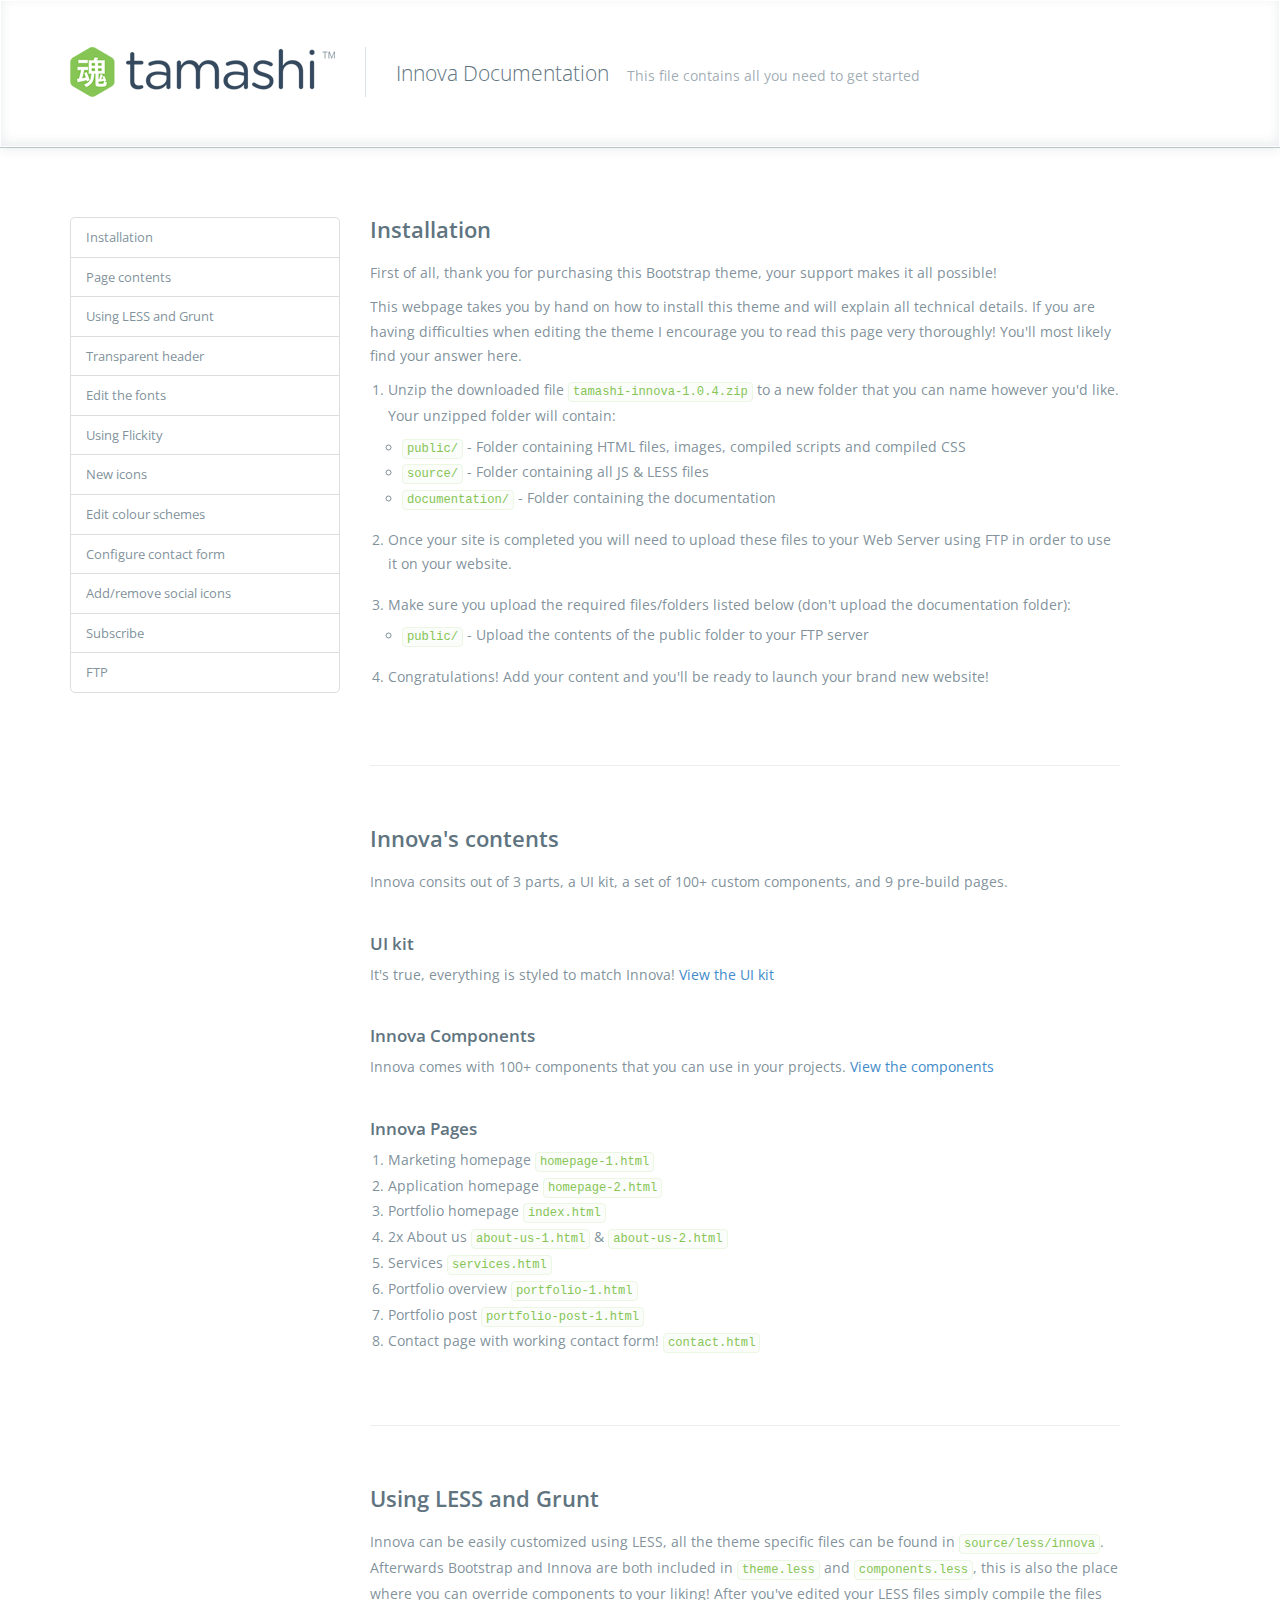
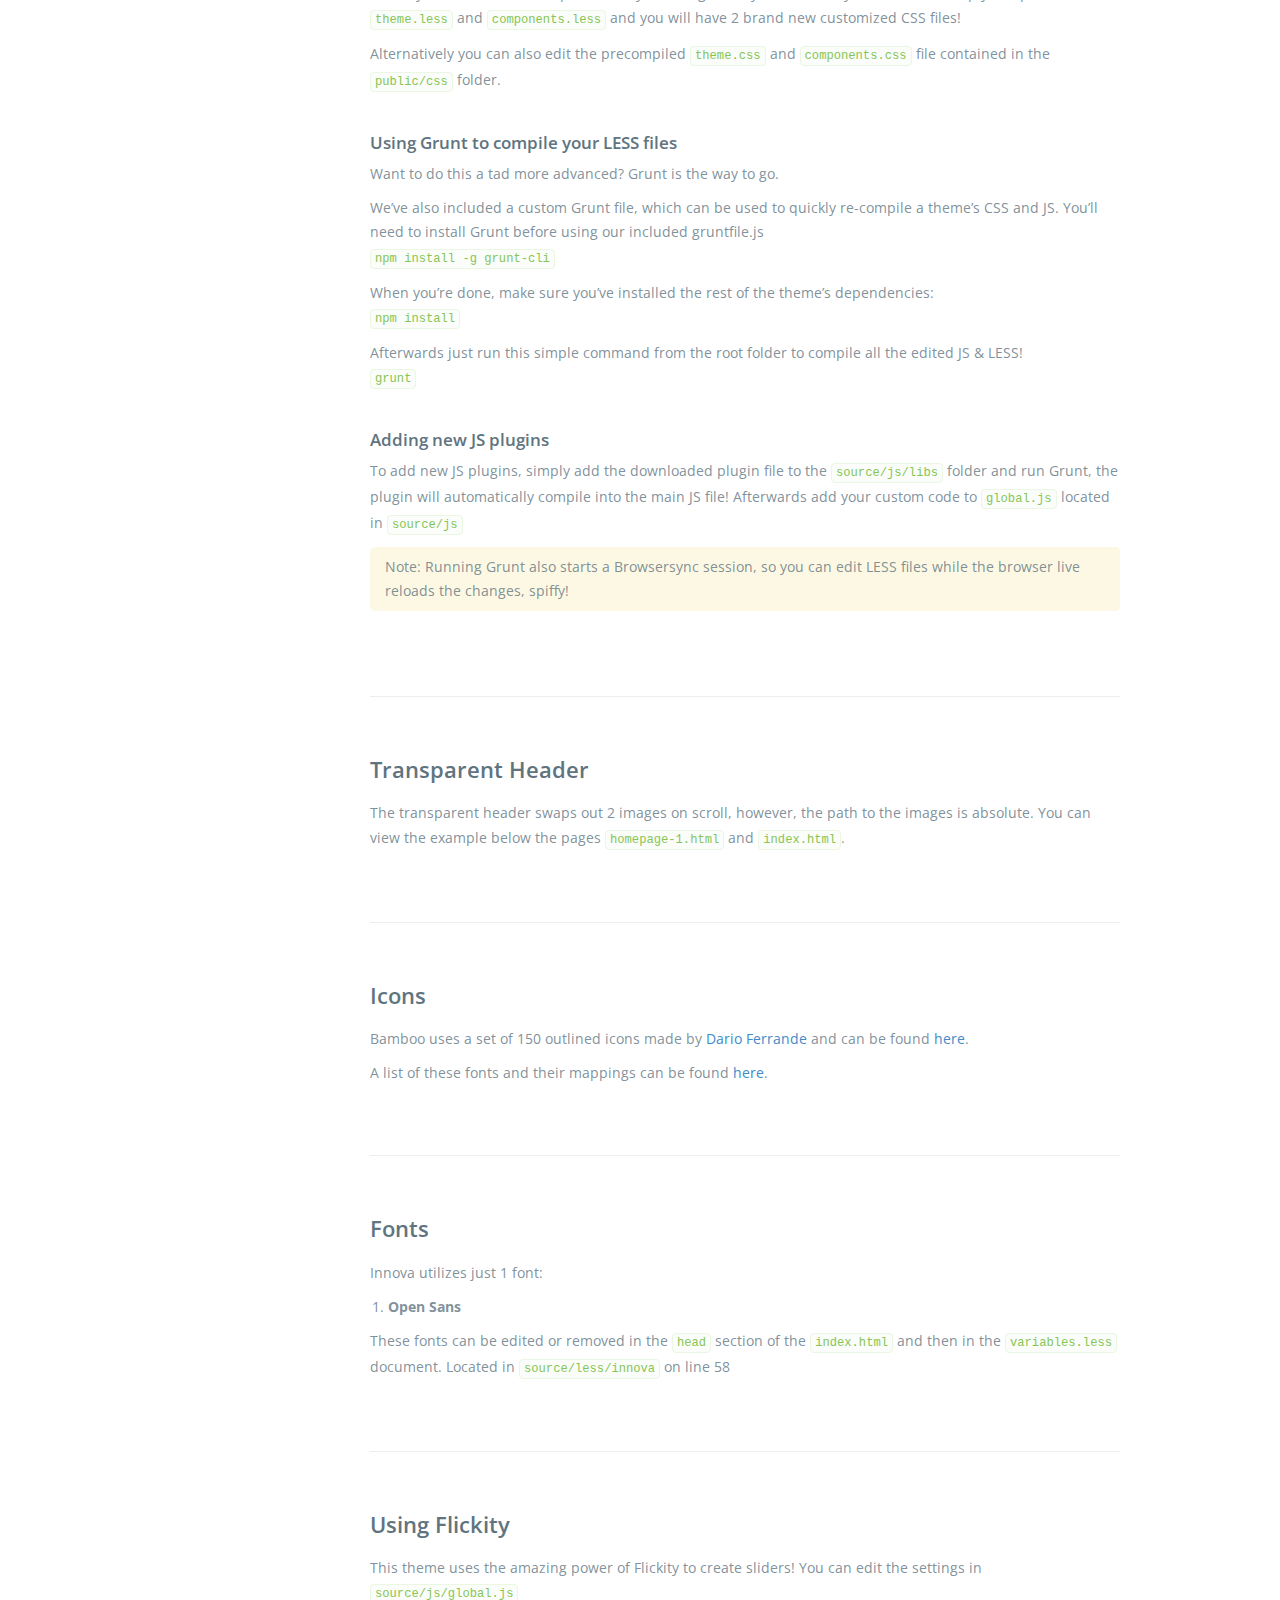
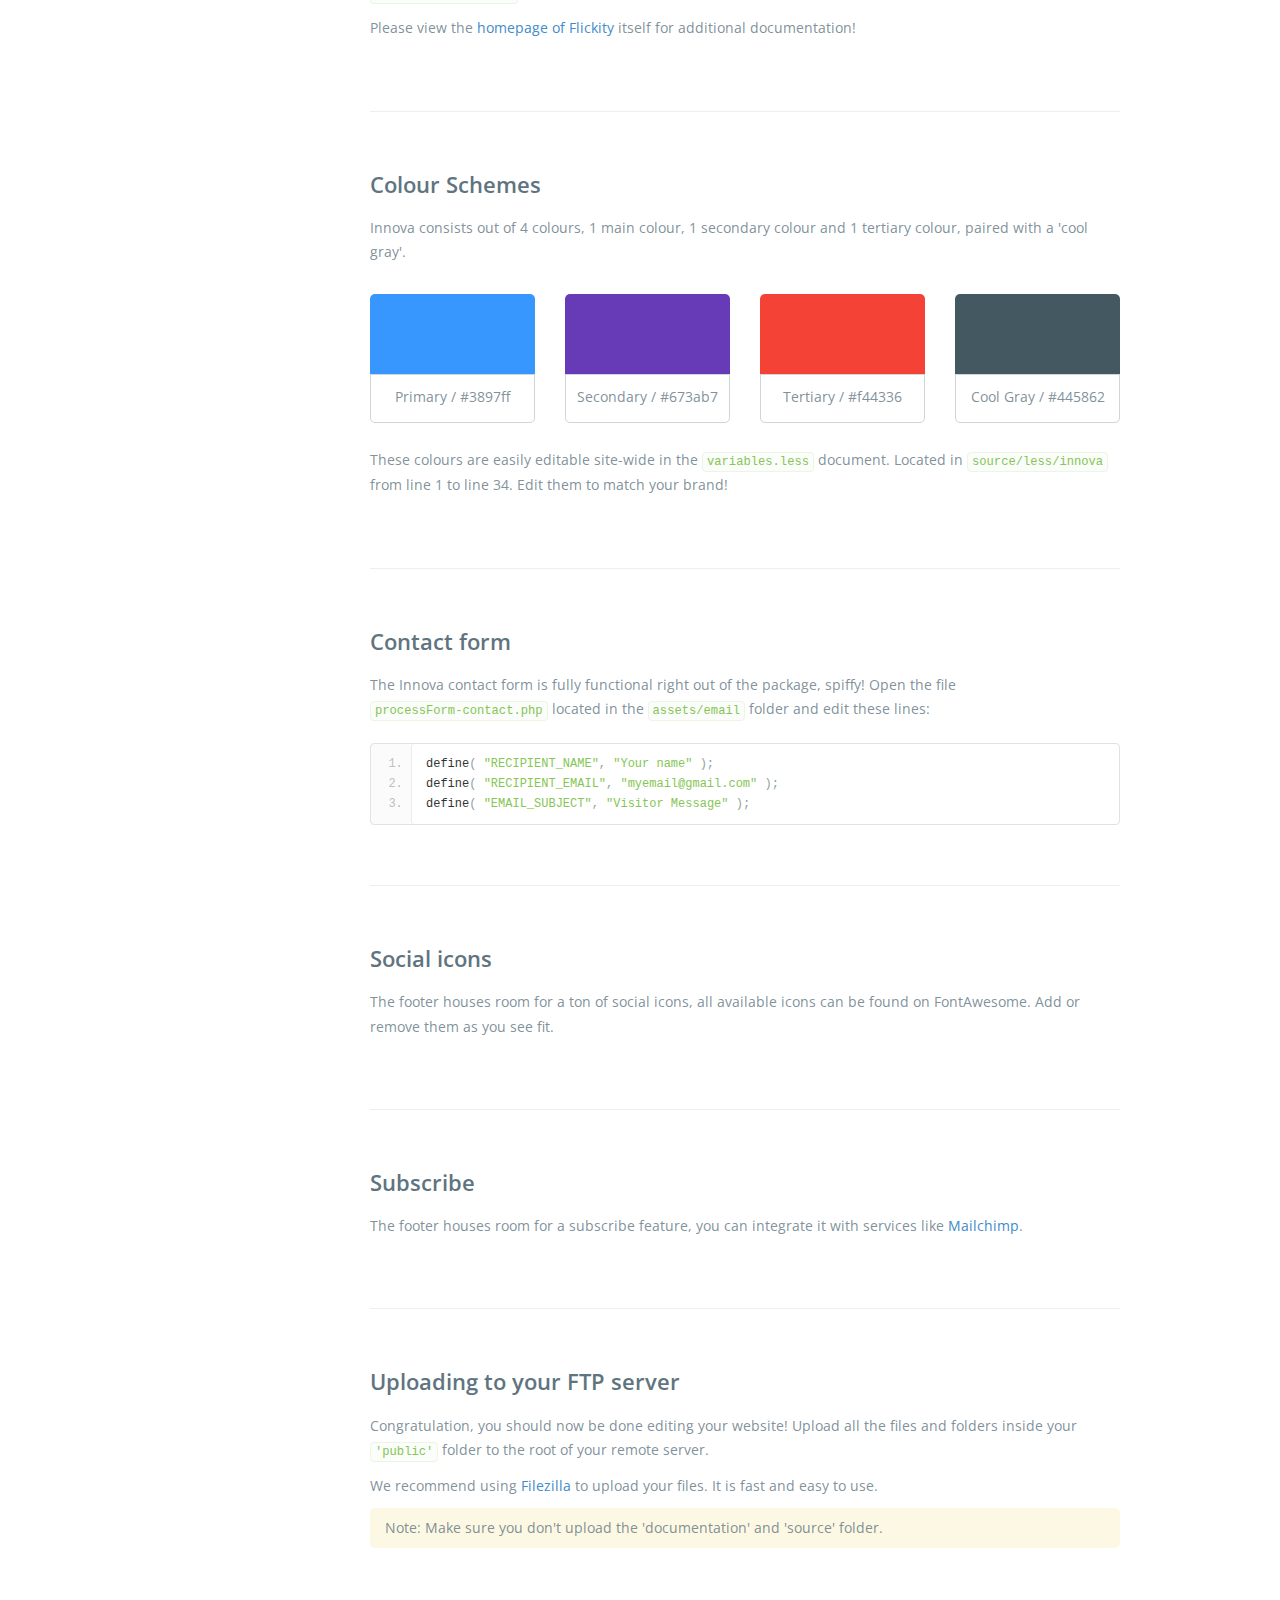
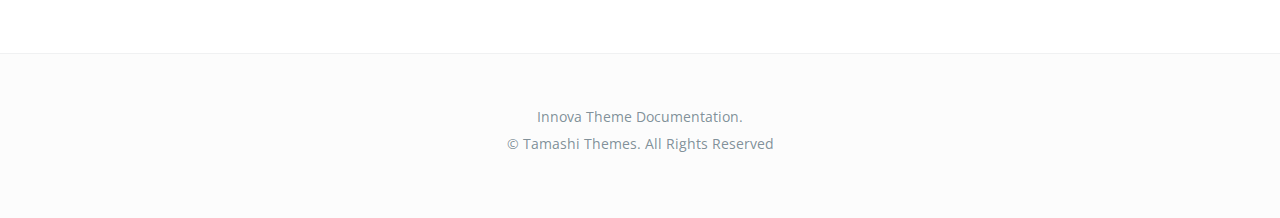
<file: documentation/index.html>
<!DOCTYPE html>
<html lang="en">
  <head>
    <meta charset="utf-8">
    <meta name="viewport" content="width=device-width, initial-scale=1.0">
    <meta name="description" content="">
    <meta name="author" content="Tamashi Themes">
    <link rel="shortcut icon" href="assets/ico/favicon.png">

    <title>Innova Documentation — Tamashi Themes</title>

    <!-- CSS
    ================================================== -->

    <!-- Bootstrap core CSS -->
    <link href="https://netdna.bootstrapcdn.com/bootstrap/3.0.3/css/bootstrap.min.css" rel="stylesheet">

    <!-- Documentation CSS -->
    <link href="style.css" rel="stylesheet" />


    <!-- FONTS
    ================================================== -->

    <!-- Main font -->
    <link href='http://fonts.googleapis.com/css?family=Open+Sans:400,300,300italic,400italic,600,600italic' rel='stylesheet' type='text/css'>

    <!-- Font Awesome -->
    <link href="http://netdna.bootstrapcdn.com/font-awesome/4.0.3/css/font-awesome.css" rel="stylesheet">


    <!-- HTML5 shim and Respond.js IE8 support of HTML5 elements and media queries -->
    <!--[if lt IE 9]>
      <script src="https://oss.maxcdn.com/libs/html5shiv/3.7.0/html5shiv.js"></script>
      <script src="https://oss.maxcdn.com/libs/respond.js/1.3.0/respond.min.js"></script>
    <![endif]-->

  </head>

  <body data-spy="scroll" data-target=".tamashi-docs--menu">

    <header>
      <div class="container">
        <div class="row">
          <div class="col-md-12">
            <div class="title"><img src="assets/img/logo.png"><h1>Innova Documentation <small>This file contains all you need to get started</small></h1></div>
          </div>
        </div>
      </div>
    </header>

    <div class="container">
      <div class="row">
        <div class="col-md-3 tamashi-docs--menu">
          <ul class="nav list-group">
            <li><a href="#installation" class="page-scroll list-group-item">Installation</a></li>
            <li><a href="#page-structure" class="page-scroll list-group-item">Page contents</a></li>
            <li><a href="#less" class="page-scroll list-group-item">Using LESS and Grunt</a></li>
            <li><a href="#trans-header" class="page-scroll list-group-item">Transparent header</a></li>
            <li><a href="#fonts" class="page-scroll list-group-item">Edit the fonts</a></li>
            <li><a href="#flickity" class="page-scroll list-group-item">Using Flickity</a></li>
            <li><a href="#icons" class="page-scroll list-group-item">New icons</a></li>
            <li><a href="#colour-schemes" class="page-scroll list-group-item">Edit colour schemes</a></li>
            <li><a href="#contact-form" class="page-scroll list-group-item">Configure contact form</a></li>
            <li><a href="#social-icons" class="page-scroll list-group-item">Add/remove social icons</a></li>
            <li><a href="#subscribe" class="page-scroll list-group-item">Subscribe</a></li>
            <li><a href="#ftp" class="page-scroll list-group-item">FTP</a></li>
          </ul>
        </div>
        <div class="col-md-8 main">
          <section class="tamashi-docs" id="installation">
            <h1>Installation</h1>
            <p>First of all, thank you for purchasing this Bootstrap theme, your support makes it all possible!</p>

            <p>This webpage takes you by hand on how to install this theme and will explain all technical details. If you are having difficulties when editing the theme I encourage you to read this page very thoroughly! You'll most likely find your answer here.</p>
            <ol class="normal-ol">
              <li>Unzip the downloaded file <code>tamashi-innova-1.0.4.zip</code> to a new folder that you can name however you'd like. Your unzipped folder will contain:
                <ul>
                  <li><code>public/</code> - Folder containing HTML files, images, compiled scripts and compiled CSS</li>
                  <li><code>source/</code> - Folder containing all JS &amp; LESS files</li>
                  <li><code>documentation/</code> - Folder containing the documentation</li>
                </ul>
              </li>
              <li>Once your site is completed you will need to upload these files to your Web Server using FTP in order to use it on your website.</li>
              <li>Make sure you upload the required files/folders listed below (don't upload the documentation folder):
                <ul>
                  <li><code>public/</code> - Upload the contents of the public folder to your FTP server</li>
                </ul>           
              </li>
              <li>Congratulations! Add your content and you'll be ready to launch your brand new website!</li>
            </ol>
          </section>
          <section class="tamashi-docs" id="page-structure">
            <h1>Innova's contents</h1>
            <p>Innova consits out of 3 parts, a UI kit, a set of 100+ custom components, and 9 pre-build pages.</p>

            <h3>UI kit</h3>
            <p>It's true, everything is styled to match Innova! <a target="_blank" href="../index.html">View the UI kit</a></p>

            <h3>Innova Components</h3>
            <p>Innova comes with 100+ components that you can use in your projects. <a target="_blank" href="../components.html">View the components</a></p>

            <h3>Innova Pages</h3>
            <ol class="normal-ol">
              <li>Marketing homepage <code>homepage-1.html</code></li>
              <li>Application homepage <code>homepage-2.html</code></li>
              <li>Portfolio homepage <code>index.html</code></li>
              <li>2x About us <code>about-us-1.html</code> &amp; <code>about-us-2.html</code></li>
              <li>Services <code>services.html</code></li>
              <li>Portfolio overview <code>portfolio-1.html</code></li>
              <li>Portfolio post <code>portfolio-post-1.html</code></li>
              <li>Contact page with working contact form! <code>contact.html</code></li>
            </ol>
          </section>
          <section class="tamashi-docs" id="less">
            <h1>Using LESS and Grunt</h1>
            <p>Innova can be easily customized using LESS, all the theme specific files can be found in <code>source/less/innova</code>. Afterwards Bootstrap and Innova are both included in <code>theme.less</code> and <code>components.less</code>, this is also the place where you can override components to your liking! After you've edited your LESS files simply compile the files <code>theme.less</code> and <code>components.less</code> and you will have 2 brand new customized CSS files!</p>

            <p>Alternatively you can also edit the precompiled <code>theme.css</code> and <code>components.css</code> file contained in the <code>public/css</code> folder.</p>

            <h3>Using Grunt to compile your LESS files</h3>
            <p>Want to do this a tad more advanced? Grunt is the way to go.</p>
            <p>We’ve also included a custom Grunt file, which can be used to quickly re-compile a theme’s CSS and JS. You’ll need to install Grunt before using our included gruntfile.js<br><code>npm install -g grunt-cli</code></p>

            <p>When you’re done, make sure you’ve installed the rest of the theme’s dependencies:<br><code>npm install</code></p>
            
            <p>Afterwards just run this simple command from the root folder to compile all the edited JS &amp; LESS!<br><code>grunt</code></p>

            <h3>Adding new JS plugins</h3>
            <p>To add new JS plugins, simply add the downloaded plugin file to the <code>source/js/libs</code> folder and run Grunt, the plugin will automatically compile into the main JS file! Afterwards add your custom code to <code>global.js</code> located in <code>source/js</code></p>
            
            <p class="bg-warning">Note: Running Grunt also starts a Browsersync session, so you can edit LESS files while the browser live reloads the changes, spiffy!</p>
          </section>
          <section class="tamashi-docs" id="trans-header">
            <h1>Transparent Header</h1>
            <p>The transparent header swaps out 2 images on scroll, however, the path to the images is absolute. You can view the example below the pages <code>homepage-1.html</code> and <code>index.html</code>.</p>
          </section>
          <section class="tamashi-docs" id="icons">
            <h1>Icons</h1>
            <p>Bamboo uses a set of 150 outlined icons made by <a href="https://www.behance.net/darioferrando">Dario Ferrande</a> and can be found <a href="http://freebiesbug.com/psd-freebies/150-free-outlined-icons-psd-ai-svg-webfont/">here</a>.<p>A list of these fonts and their mappings can be found <a target="blank" href="assets/fonts/icons-reference.html">here</a>.
          </section>
          <section class="tamashi-docs" id="fonts">
            <h1>Fonts</h1>
            <p>Innova utilizes just 1 font:<p>
              <ol class="normal-ol">
                <li><strong>Open Sans</strong></li>
              </ol>
              <p>These fonts can be edited or removed in the <code>head</code> section of the <code>index.html</code> and then in the <code>variables.less</code> document. Located in <code>source/less/innova</code> on line 58</p>
          </section>
          <section class="tamashi-docs" id="flickity">
            <h1>Using Flickity</h1>
            <p>This theme uses the amazing power of Flickity to create sliders! You can edit the settings in <code>source/js/global.js</code><p>

            <p>Please view the <a href="http://flickity.metafizzy.co/">homepage of Flickity</a> itself for additional documentation!</p>
          </section>
          <section class="tamashi-docs" id="colour-schemes">
            <h1>Colour Schemes</h1>
            <p>Innova consists out of 4 colours, 1 main colour, 1 secondary colour and 1 tertiary colour, paired with a 'cool gray'.</p>

            <div class="row">
              <div class="col-md-3 primary"><div class="swatch"></div><div class="hex"><p>Primary / #3897ff</p></div></div>
              <div class="col-md-3 secondary"><div class="swatch"></div><div class="hex"><p>Secondary / #673ab7</p></div></div>
              <div class="col-md-3 tertiary"><div class="swatch"></div><div class="hex"><p>Tertiary / #f44336</p></div></div>
              <div class="col-md-3 gray"><div class="swatch"></div><div class="hex"><p>Cool Gray / #445862</p></div></div>
            </div>

            <p>These colours are easily editable site-wide in the <code>variables.less</code> document. Located in <code>source/less/innova</code> from line 1 to line 34. Edit them to match your brand!</p>
          </section>

          <section class="tamashi-docs" id="contact-form">
            <h1>Contact form</h1>
            <p>The Innova contact form is fully functional right out of the package, spiffy! Open the file <code>processForm-contact.php</code> located in the <code>assets/email</code> folder and edit these lines:</p>
            <pre class="prettyprint linenums">
define( &quot;RECIPIENT_NAME&quot;, &quot;Your name&quot; );<br/>define( &quot;RECIPIENT_EMAIL&quot;, &quot;myemail@gmail.com&quot; );<br/>define( &quot;EMAIL_SUBJECT&quot;, &quot;Visitor Message&quot; );</pre>
          </section>
          <section class="tamashi-docs" id="social-icons">
            <h1>Social icons</h1>
            <p>The footer houses room for a ton of social icons, all available icons can be found on FontAwesome. Add or remove them as you see fit.</p>
          </section>
          <section class="tamashi-docs" id="subscribe">
            <h1>Subscribe</h1>
            <p>The footer houses room for a subscribe feature, you can integrate it with services like <a href="http://mailchimp.com/">Mailchimp</a>.
          </section>
          <section class="tamashi-docs" id="ftp">
            <h1>Uploading to your FTP server</h1>
            
            <p>Congratulation, you should now be done editing your website! Upload all the files and folders inside your <code>'public'</code> folder to the root of your remote server.</p>  
      
            <p>We recommend using <a href="https://filezilla-project.org/download.php?type=client">Filezilla</a> to upload your files. It is fast and easy to use.</p>
            <p class="bg-warning">Note: Make sure you don't upload the 'documentation' and 'source' folder.</p>
          </section>
        </div>
      </div>
    </div>

    <footer>
      <p class="text-center">Innova Theme Documentation.<br>&copy; Tamashi Themes. All Rights Reserved</p>
    </footer>

    <!-- JAVASCRIPT
    ================================================== -->

    <!-- Jquery Core -->
    <script src="https://code.jquery.com/jquery-1.10.2.min.js"></script>

    <!-- Bootstrap JS -->
    <script src="https://netdna.bootstrapcdn.com/bootstrap/3.0.3/js/bootstrap.min.js"></script>

    <!-- Google Prettify -->
    <link href="assets/css/prettify/prettify.css" rel="stylesheet">
    <script src="assets/js/prettify/prettify.js"></script>

    <script type="text/javascript">
      !function ($) {
        $(function(){
          window.prettyPrint && prettyPrint()   
        })
      }(window.jQuery)
    </script>

    <script src="assets/js/stickyMojo.js"></script>

    <script>
      $(document).ready(function(){
        $('.tamashi-docs--menu').stickyMojo({footerID: 'footer', contentID: '.main'});
      });
    </script>

    <script src="assets/js/jquery.easing.min.js"></script>

    <script type="text/javascript">
      //jQuery for page scrolling feature - requires jQuery Easing plugin
      $(function() {
          $('.page-scroll').bind('click', function(event) {
              var $anchor = $(this);
              $('html, body').stop().animate({
                  scrollTop: $($anchor.attr('href')).offset().top
              }, 1500, 'easeInOutExpo');
              event.preventDefault();
          });
      });
    </script>

  </body>
</html>
</file>
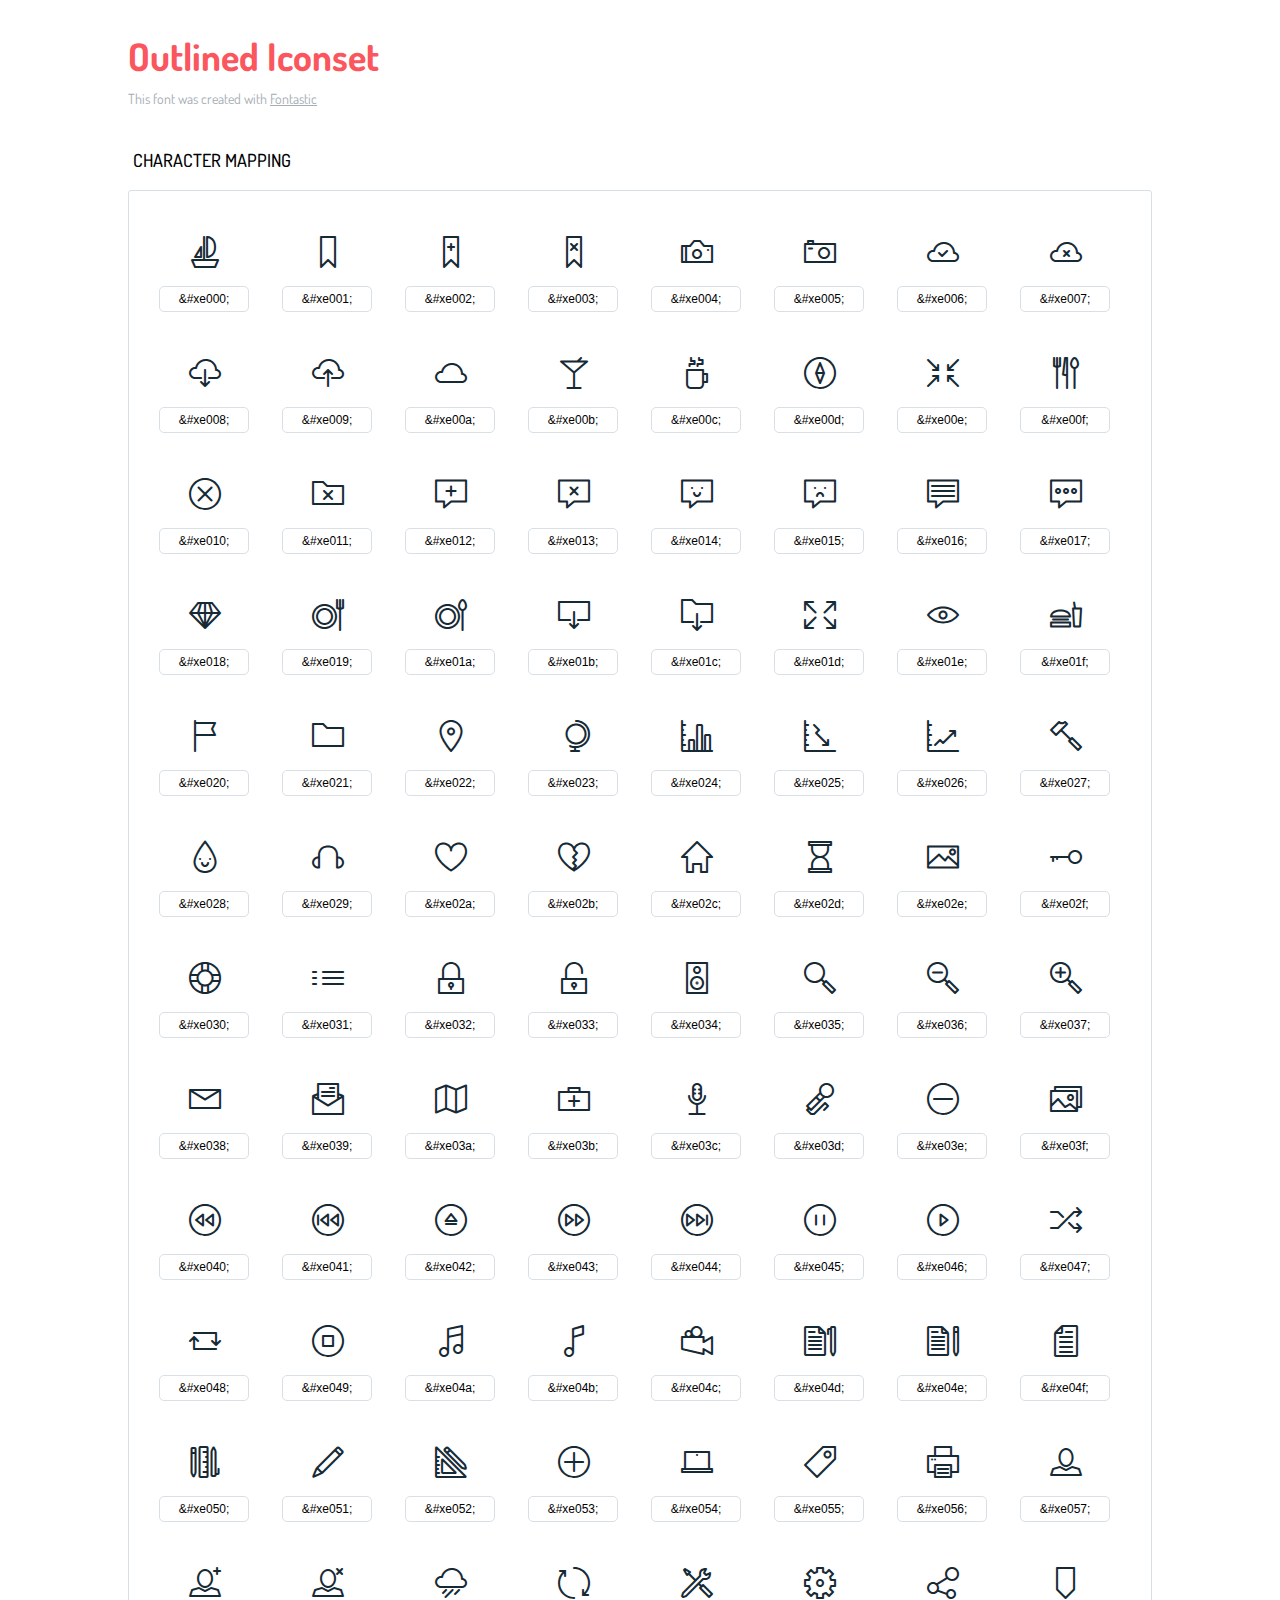
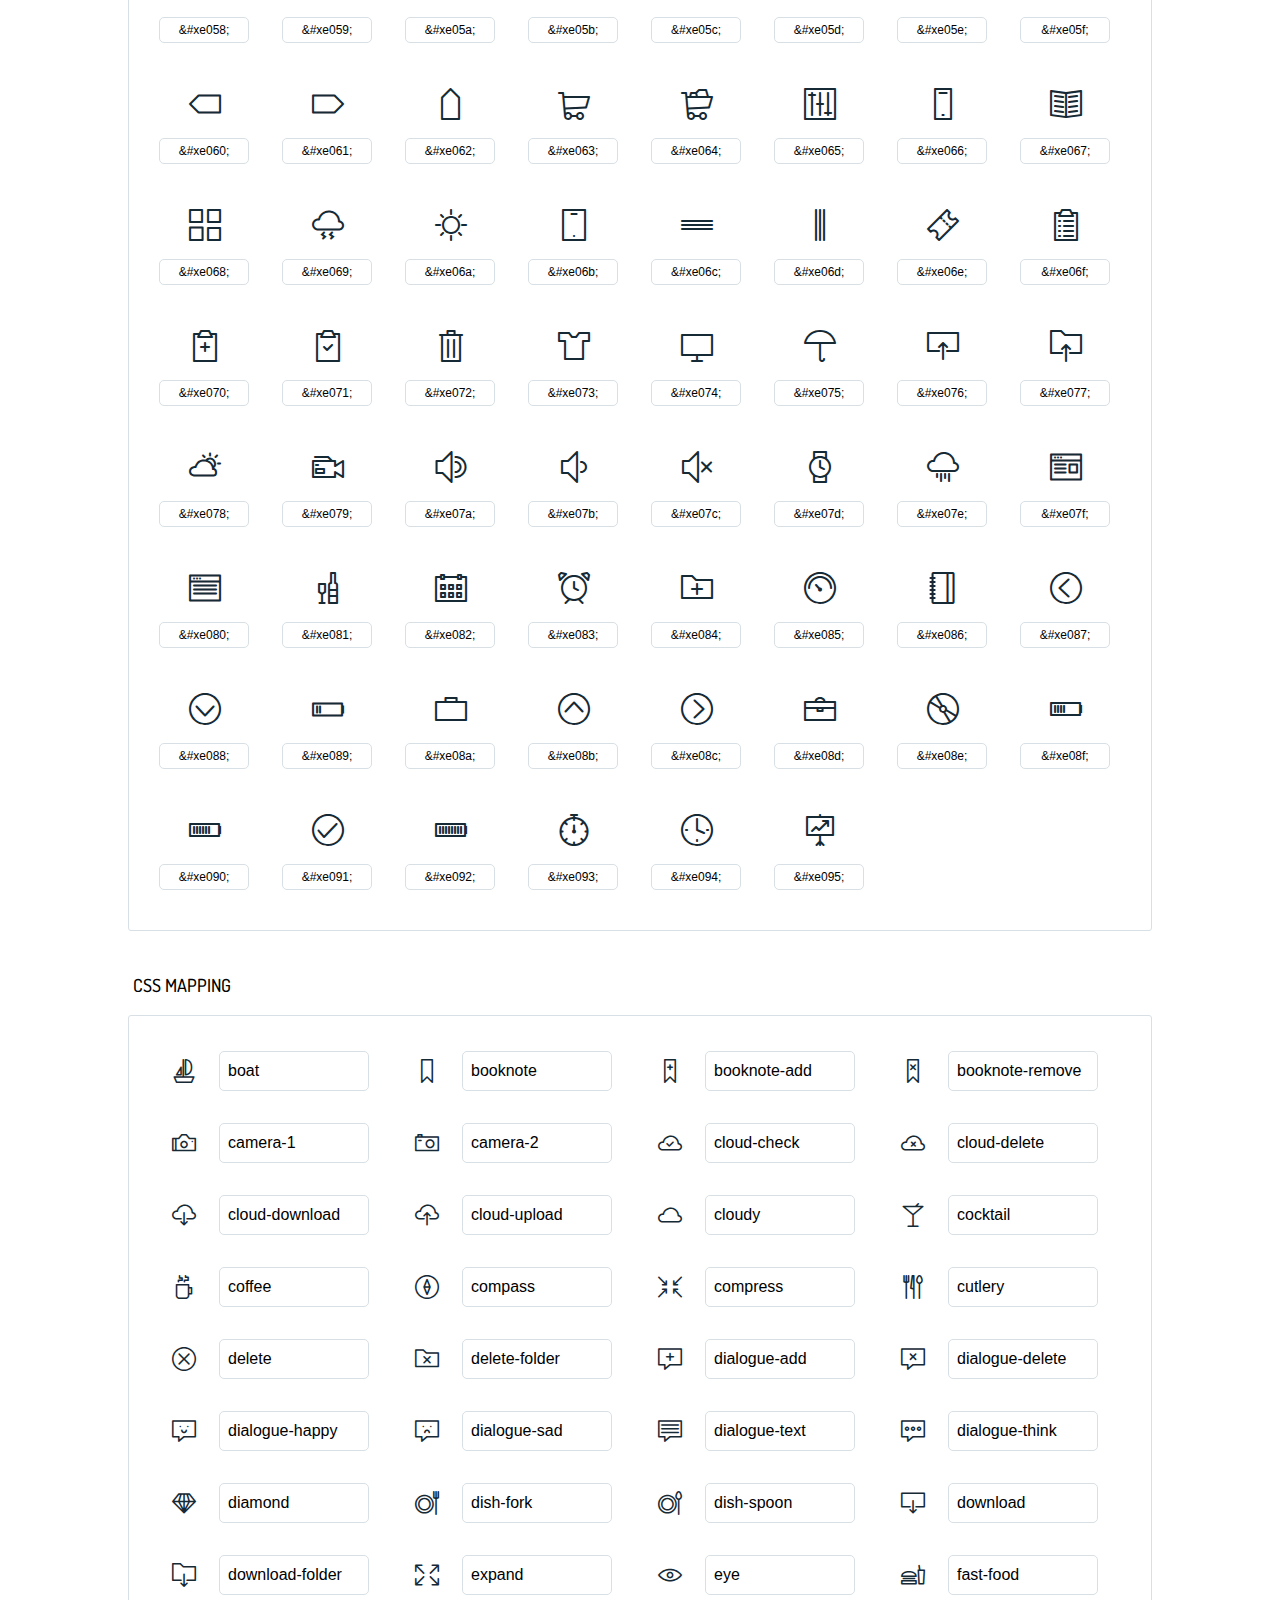
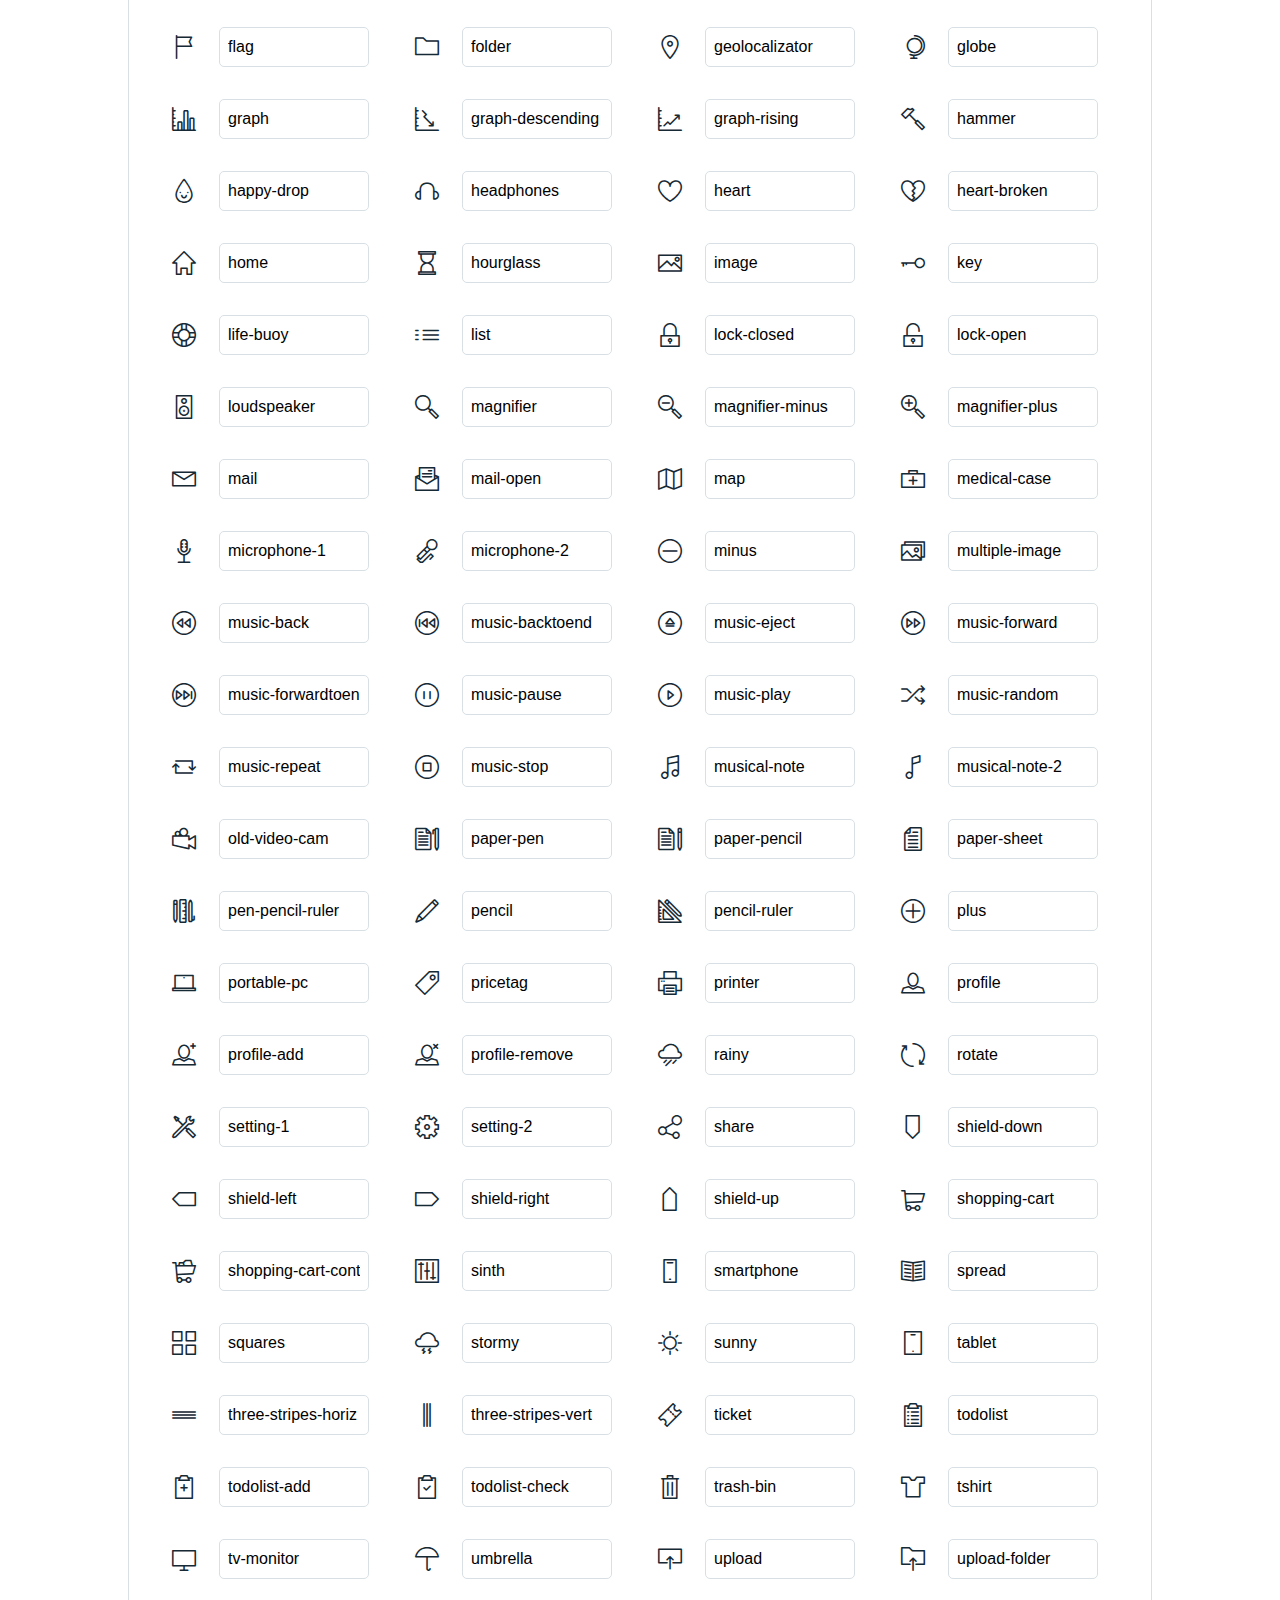
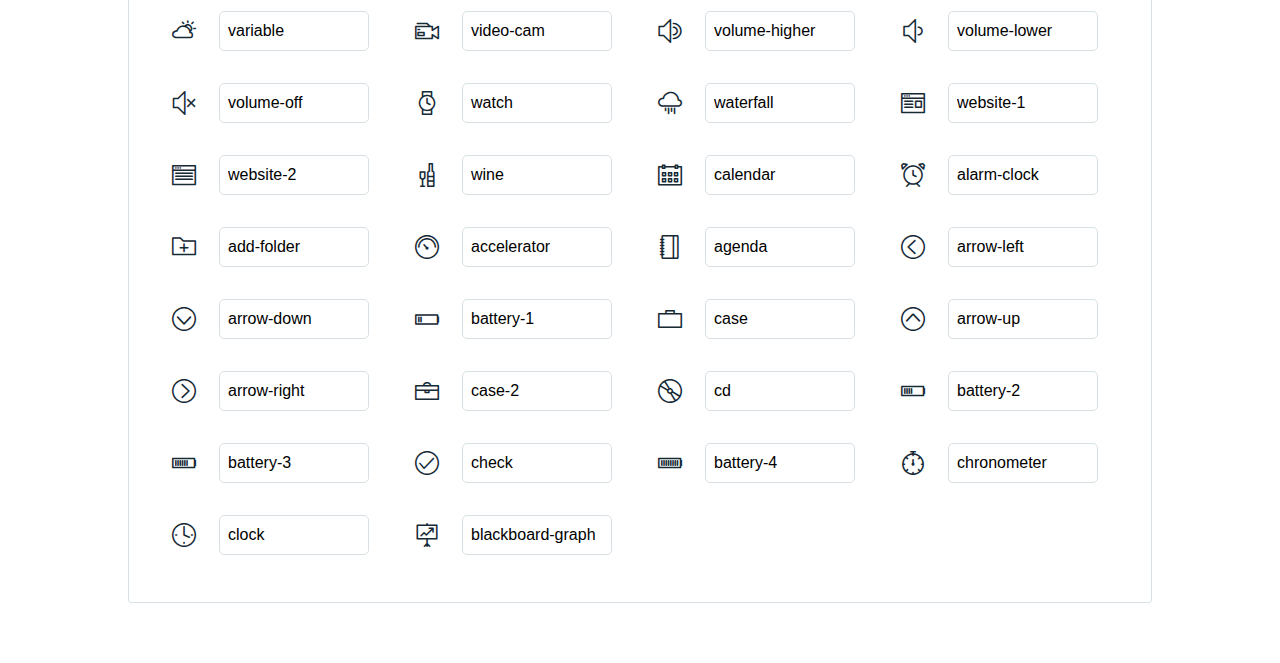
<file: fonts/outlined-icon-set/icons-reference.html>
<!DOCTYPE html>
<html lang="en">
  <head>
    <meta charset="utf-8">
    <meta http-equiv="X-UA-Compatible" content="IE=edge,chrome=1">
    <meta name="viewport" content="width=device-width,initial-scale=1">
    <title>Font Reference - Outlined Iconset </title>
    <link href="http://fonts.googleapis.com/css?family=Dosis:400,500,700" rel="stylesheet" type="text/css">
    <link rel="stylesheet" href="outlined.css">
    <style type="text/css">
      html,body,div,span,applet,object,iframe,h1,h2,h3,h4,h5,h6,p,blockquote,pre,a,abbr,acronym,address,big,cite,code,del,dfn,em,img,ins,kbd,q,s,samp,small,strike,strong,sub,sup,tt,var,dl,dt,dd,ol,ul,li,fieldset,form,label,legend,table,caption,tbody,tfoot,thead,tr,th,td{margin:0;padding:0;border:0;outline:0;font-weight:inherit;font-style:inherit;font-family:inherit;font-size:100%;vertical-align:baseline}
body{line-height:1;color:#000;background:#fff}
ol,ul{list-style:none}
table{border-collapse:separate;border-spacing:0;vertical-align:middle}
caption,th,td{text-align:left;font-weight:normal;vertical-align:middle}
a img{border:none}
*{-webkit-box-sizing:border-box;-moz-box-sizing:border-box;box-sizing:border-box}
body{font-family:'Dosis','Tahoma',sans-serif}
.container{margin:15px auto;width:80%}
h1{margin:40px 0 20px;font-weight:700;font-size:38px;line-height:32px;color:#fb565e}
h2{font-size:18px;padding:0 0 21px 5px;margin:45px 0 0 0;text-transform:uppercase;font-weight:500}
.small{font-size:14px;color:#a5adb4;}
.small a{color:#a5adb4;}
.small a:hover{color:#fb565e}
.glyphs.character-mapping{margin:0 0 20px 0;padding:20px 0 20px 30px;color:rgba(0,0,0,0.5);border:1px solid #d8e0e5;-webkit-border-radius:3px;border-radius:3px;}
.glyphs.character-mapping li{margin:0 30px 20px 0;display:inline-block;width:90px}
.glyphs.character-mapping .icon{margin:10px 0 10px 15px;padding:15px;position:relative;width:55px;height:55px;color:#162a36 !important;overflow:hidden;-webkit-border-radius:3px;border-radius:3px;font-size:32px;}
.glyphs.character-mapping .icon svg{fill:#000}
.glyphs.character-mapping input{margin:0;padding:5px 0;line-height:12px;font-size:12px;display:block;width:100%;border:1px solid #d8e0e5;-webkit-border-radius:5px;border-radius:5px;text-align:center;outline:0;}
.glyphs.character-mapping input:focus{border:1px solid #fbde4a;-webkit-box-shadow:inset 0 0 3px #fbde4a;box-shadow:inset 0 0 3px #fbde4a}
.glyphs.character-mapping input:hover{-webkit-box-shadow:inset 0 0 3px #fbde4a;box-shadow:inset 0 0 3px #fbde4a}
.glyphs.css-mapping{margin:0 0 60px 0;padding:30px 0 20px 30px;color:rgba(0,0,0,0.5);border:1px solid #d8e0e5;-webkit-border-radius:3px;border-radius:3px;}
.glyphs.css-mapping li{margin:0 30px 20px 0;padding:0;display:inline-block;overflow:hidden}
.glyphs.css-mapping .icon{margin:0;margin-right:10px;padding:13px;height:50px;width:50px;color:#162a36 !important;overflow:hidden;float:left;font-size:24px}
.glyphs.css-mapping input{margin:0;margin-top:5px;padding:8px;line-height:16px;font-size:16px;display:block;width:150px;height:40px;border:1px solid #d8e0e5;-webkit-border-radius:5px;border-radius:5px;background:#fff;outline:0;float:right;}
.glyphs.css-mapping input:focus{border:1px solid #fbde4a;-webkit-box-shadow:inset 0 0 3px #fbde4a;box-shadow:inset 0 0 3px #fbde4a}
.glyphs.css-mapping input:hover{-webkit-box-shadow:inset 0 0 3px #fbde4a;box-shadow:inset 0 0 3px #fbde4a}

      
    </style>
  </head>
  <body>
    <div class="container">
      <h1>Outlined Iconset</h1>
      <p class="small">This font was created with <a href="http://fontastic.me/">Fontastic</a></p>
      <h2>Character mapping</h2>
      <ul class="glyphs character-mapping">
        <li>
          <div data-icon="&#xe000;" class="icon"></div>
          <input type="text" readonly="readonly" value="&amp;#xe000;">
        </li>
        <li>
          <div data-icon="&#xe001;" class="icon"></div>
          <input type="text" readonly="readonly" value="&amp;#xe001;">
        </li>
        <li>
          <div data-icon="&#xe002;" class="icon"></div>
          <input type="text" readonly="readonly" value="&amp;#xe002;">
        </li>
        <li>
          <div data-icon="&#xe003;" class="icon"></div>
          <input type="text" readonly="readonly" value="&amp;#xe003;">
        </li>
        <li>
          <div data-icon="&#xe004;" class="icon"></div>
          <input type="text" readonly="readonly" value="&amp;#xe004;">
        </li>
        <li>
          <div data-icon="&#xe005;" class="icon"></div>
          <input type="text" readonly="readonly" value="&amp;#xe005;">
        </li>
        <li>
          <div data-icon="&#xe006;" class="icon"></div>
          <input type="text" readonly="readonly" value="&amp;#xe006;">
        </li>
        <li>
          <div data-icon="&#xe007;" class="icon"></div>
          <input type="text" readonly="readonly" value="&amp;#xe007;">
        </li>
        <li>
          <div data-icon="&#xe008;" class="icon"></div>
          <input type="text" readonly="readonly" value="&amp;#xe008;">
        </li>
        <li>
          <div data-icon="&#xe009;" class="icon"></div>
          <input type="text" readonly="readonly" value="&amp;#xe009;">
        </li>
        <li>
          <div data-icon="&#xe00a;" class="icon"></div>
          <input type="text" readonly="readonly" value="&amp;#xe00a;">
        </li>
        <li>
          <div data-icon="&#xe00b;" class="icon"></div>
          <input type="text" readonly="readonly" value="&amp;#xe00b;">
        </li>
        <li>
          <div data-icon="&#xe00c;" class="icon"></div>
          <input type="text" readonly="readonly" value="&amp;#xe00c;">
        </li>
        <li>
          <div data-icon="&#xe00d;" class="icon"></div>
          <input type="text" readonly="readonly" value="&amp;#xe00d;">
        </li>
        <li>
          <div data-icon="&#xe00e;" class="icon"></div>
          <input type="text" readonly="readonly" value="&amp;#xe00e;">
        </li>
        <li>
          <div data-icon="&#xe00f;" class="icon"></div>
          <input type="text" readonly="readonly" value="&amp;#xe00f;">
        </li>
        <li>
          <div data-icon="&#xe010;" class="icon"></div>
          <input type="text" readonly="readonly" value="&amp;#xe010;">
        </li>
        <li>
          <div data-icon="&#xe011;" class="icon"></div>
          <input type="text" readonly="readonly" value="&amp;#xe011;">
        </li>
        <li>
          <div data-icon="&#xe012;" class="icon"></div>
          <input type="text" readonly="readonly" value="&amp;#xe012;">
        </li>
        <li>
          <div data-icon="&#xe013;" class="icon"></div>
          <input type="text" readonly="readonly" value="&amp;#xe013;">
        </li>
        <li>
          <div data-icon="&#xe014;" class="icon"></div>
          <input type="text" readonly="readonly" value="&amp;#xe014;">
        </li>
        <li>
          <div data-icon="&#xe015;" class="icon"></div>
          <input type="text" readonly="readonly" value="&amp;#xe015;">
        </li>
        <li>
          <div data-icon="&#xe016;" class="icon"></div>
          <input type="text" readonly="readonly" value="&amp;#xe016;">
        </li>
        <li>
          <div data-icon="&#xe017;" class="icon"></div>
          <input type="text" readonly="readonly" value="&amp;#xe017;">
        </li>
        <li>
          <div data-icon="&#xe018;" class="icon"></div>
          <input type="text" readonly="readonly" value="&amp;#xe018;">
        </li>
        <li>
          <div data-icon="&#xe019;" class="icon"></div>
          <input type="text" readonly="readonly" value="&amp;#xe019;">
        </li>
        <li>
          <div data-icon="&#xe01a;" class="icon"></div>
          <input type="text" readonly="readonly" value="&amp;#xe01a;">
        </li>
        <li>
          <div data-icon="&#xe01b;" class="icon"></div>
          <input type="text" readonly="readonly" value="&amp;#xe01b;">
        </li>
        <li>
          <div data-icon="&#xe01c;" class="icon"></div>
          <input type="text" readonly="readonly" value="&amp;#xe01c;">
        </li>
        <li>
          <div data-icon="&#xe01d;" class="icon"></div>
          <input type="text" readonly="readonly" value="&amp;#xe01d;">
        </li>
        <li>
          <div data-icon="&#xe01e;" class="icon"></div>
          <input type="text" readonly="readonly" value="&amp;#xe01e;">
        </li>
        <li>
          <div data-icon="&#xe01f;" class="icon"></div>
          <input type="text" readonly="readonly" value="&amp;#xe01f;">
        </li>
        <li>
          <div data-icon="&#xe020;" class="icon"></div>
          <input type="text" readonly="readonly" value="&amp;#xe020;">
        </li>
        <li>
          <div data-icon="&#xe021;" class="icon"></div>
          <input type="text" readonly="readonly" value="&amp;#xe021;">
        </li>
        <li>
          <div data-icon="&#xe022;" class="icon"></div>
          <input type="text" readonly="readonly" value="&amp;#xe022;">
        </li>
        <li>
          <div data-icon="&#xe023;" class="icon"></div>
          <input type="text" readonly="readonly" value="&amp;#xe023;">
        </li>
        <li>
          <div data-icon="&#xe024;" class="icon"></div>
          <input type="text" readonly="readonly" value="&amp;#xe024;">
        </li>
        <li>
          <div data-icon="&#xe025;" class="icon"></div>
          <input type="text" readonly="readonly" value="&amp;#xe025;">
        </li>
        <li>
          <div data-icon="&#xe026;" class="icon"></div>
          <input type="text" readonly="readonly" value="&amp;#xe026;">
        </li>
        <li>
          <div data-icon="&#xe027;" class="icon"></div>
          <input type="text" readonly="readonly" value="&amp;#xe027;">
        </li>
        <li>
          <div data-icon="&#xe028;" class="icon"></div>
          <input type="text" readonly="readonly" value="&amp;#xe028;">
        </li>
        <li>
          <div data-icon="&#xe029;" class="icon"></div>
          <input type="text" readonly="readonly" value="&amp;#xe029;">
        </li>
        <li>
          <div data-icon="&#xe02a;" class="icon"></div>
          <input type="text" readonly="readonly" value="&amp;#xe02a;">
        </li>
        <li>
          <div data-icon="&#xe02b;" class="icon"></div>
          <input type="text" readonly="readonly" value="&amp;#xe02b;">
        </li>
        <li>
          <div data-icon="&#xe02c;" class="icon"></div>
          <input type="text" readonly="readonly" value="&amp;#xe02c;">
        </li>
        <li>
          <div data-icon="&#xe02d;" class="icon"></div>
          <input type="text" readonly="readonly" value="&amp;#xe02d;">
        </li>
        <li>
          <div data-icon="&#xe02e;" class="icon"></div>
          <input type="text" readonly="readonly" value="&amp;#xe02e;">
        </li>
        <li>
          <div data-icon="&#xe02f;" class="icon"></div>
          <input type="text" readonly="readonly" value="&amp;#xe02f;">
        </li>
        <li>
          <div data-icon="&#xe030;" class="icon"></div>
          <input type="text" readonly="readonly" value="&amp;#xe030;">
        </li>
        <li>
          <div data-icon="&#xe031;" class="icon"></div>
          <input type="text" readonly="readonly" value="&amp;#xe031;">
        </li>
        <li>
          <div data-icon="&#xe032;" class="icon"></div>
          <input type="text" readonly="readonly" value="&amp;#xe032;">
        </li>
        <li>
          <div data-icon="&#xe033;" class="icon"></div>
          <input type="text" readonly="readonly" value="&amp;#xe033;">
        </li>
        <li>
          <div data-icon="&#xe034;" class="icon"></div>
          <input type="text" readonly="readonly" value="&amp;#xe034;">
        </li>
        <li>
          <div data-icon="&#xe035;" class="icon"></div>
          <input type="text" readonly="readonly" value="&amp;#xe035;">
        </li>
        <li>
          <div data-icon="&#xe036;" class="icon"></div>
          <input type="text" readonly="readonly" value="&amp;#xe036;">
        </li>
        <li>
          <div data-icon="&#xe037;" class="icon"></div>
          <input type="text" readonly="readonly" value="&amp;#xe037;">
        </li>
        <li>
          <div data-icon="&#xe038;" class="icon"></div>
          <input type="text" readonly="readonly" value="&amp;#xe038;">
        </li>
        <li>
          <div data-icon="&#xe039;" class="icon"></div>
          <input type="text" readonly="readonly" value="&amp;#xe039;">
        </li>
        <li>
          <div data-icon="&#xe03a;" class="icon"></div>
          <input type="text" readonly="readonly" value="&amp;#xe03a;">
        </li>
        <li>
          <div data-icon="&#xe03b;" class="icon"></div>
          <input type="text" readonly="readonly" value="&amp;#xe03b;">
        </li>
        <li>
          <div data-icon="&#xe03c;" class="icon"></div>
          <input type="text" readonly="readonly" value="&amp;#xe03c;">
        </li>
        <li>
          <div data-icon="&#xe03d;" class="icon"></div>
          <input type="text" readonly="readonly" value="&amp;#xe03d;">
        </li>
        <li>
          <div data-icon="&#xe03e;" class="icon"></div>
          <input type="text" readonly="readonly" value="&amp;#xe03e;">
        </li>
        <li>
          <div data-icon="&#xe03f;" class="icon"></div>
          <input type="text" readonly="readonly" value="&amp;#xe03f;">
        </li>
        <li>
          <div data-icon="&#xe040;" class="icon"></div>
          <input type="text" readonly="readonly" value="&amp;#xe040;">
        </li>
        <li>
          <div data-icon="&#xe041;" class="icon"></div>
          <input type="text" readonly="readonly" value="&amp;#xe041;">
        </li>
        <li>
          <div data-icon="&#xe042;" class="icon"></div>
          <input type="text" readonly="readonly" value="&amp;#xe042;">
        </li>
        <li>
          <div data-icon="&#xe043;" class="icon"></div>
          <input type="text" readonly="readonly" value="&amp;#xe043;">
        </li>
        <li>
          <div data-icon="&#xe044;" class="icon"></div>
          <input type="text" readonly="readonly" value="&amp;#xe044;">
        </li>
        <li>
          <div data-icon="&#xe045;" class="icon"></div>
          <input type="text" readonly="readonly" value="&amp;#xe045;">
        </li>
        <li>
          <div data-icon="&#xe046;" class="icon"></div>
          <input type="text" readonly="readonly" value="&amp;#xe046;">
        </li>
        <li>
          <div data-icon="&#xe047;" class="icon"></div>
          <input type="text" readonly="readonly" value="&amp;#xe047;">
        </li>
        <li>
          <div data-icon="&#xe048;" class="icon"></div>
          <input type="text" readonly="readonly" value="&amp;#xe048;">
        </li>
        <li>
          <div data-icon="&#xe049;" class="icon"></div>
          <input type="text" readonly="readonly" value="&amp;#xe049;">
        </li>
        <li>
          <div data-icon="&#xe04a;" class="icon"></div>
          <input type="text" readonly="readonly" value="&amp;#xe04a;">
        </li>
        <li>
          <div data-icon="&#xe04b;" class="icon"></div>
          <input type="text" readonly="readonly" value="&amp;#xe04b;">
        </li>
        <li>
          <div data-icon="&#xe04c;" class="icon"></div>
          <input type="text" readonly="readonly" value="&amp;#xe04c;">
        </li>
        <li>
          <div data-icon="&#xe04d;" class="icon"></div>
          <input type="text" readonly="readonly" value="&amp;#xe04d;">
        </li>
        <li>
          <div data-icon="&#xe04e;" class="icon"></div>
          <input type="text" readonly="readonly" value="&amp;#xe04e;">
        </li>
        <li>
          <div data-icon="&#xe04f;" class="icon"></div>
          <input type="text" readonly="readonly" value="&amp;#xe04f;">
        </li>
        <li>
          <div data-icon="&#xe050;" class="icon"></div>
          <input type="text" readonly="readonly" value="&amp;#xe050;">
        </li>
        <li>
          <div data-icon="&#xe051;" class="icon"></div>
          <input type="text" readonly="readonly" value="&amp;#xe051;">
        </li>
        <li>
          <div data-icon="&#xe052;" class="icon"></div>
          <input type="text" readonly="readonly" value="&amp;#xe052;">
        </li>
        <li>
          <div data-icon="&#xe053;" class="icon"></div>
          <input type="text" readonly="readonly" value="&amp;#xe053;">
        </li>
        <li>
          <div data-icon="&#xe054;" class="icon"></div>
          <input type="text" readonly="readonly" value="&amp;#xe054;">
        </li>
        <li>
          <div data-icon="&#xe055;" class="icon"></div>
          <input type="text" readonly="readonly" value="&amp;#xe055;">
        </li>
        <li>
          <div data-icon="&#xe056;" class="icon"></div>
          <input type="text" readonly="readonly" value="&amp;#xe056;">
        </li>
        <li>
          <div data-icon="&#xe057;" class="icon"></div>
          <input type="text" readonly="readonly" value="&amp;#xe057;">
        </li>
        <li>
          <div data-icon="&#xe058;" class="icon"></div>
          <input type="text" readonly="readonly" value="&amp;#xe058;">
        </li>
        <li>
          <div data-icon="&#xe059;" class="icon"></div>
          <input type="text" readonly="readonly" value="&amp;#xe059;">
        </li>
        <li>
          <div data-icon="&#xe05a;" class="icon"></div>
          <input type="text" readonly="readonly" value="&amp;#xe05a;">
        </li>
        <li>
          <div data-icon="&#xe05b;" class="icon"></div>
          <input type="text" readonly="readonly" value="&amp;#xe05b;">
        </li>
        <li>
          <div data-icon="&#xe05c;" class="icon"></div>
          <input type="text" readonly="readonly" value="&amp;#xe05c;">
        </li>
        <li>
          <div data-icon="&#xe05d;" class="icon"></div>
          <input type="text" readonly="readonly" value="&amp;#xe05d;">
        </li>
        <li>
          <div data-icon="&#xe05e;" class="icon"></div>
          <input type="text" readonly="readonly" value="&amp;#xe05e;">
        </li>
        <li>
          <div data-icon="&#xe05f;" class="icon"></div>
          <input type="text" readonly="readonly" value="&amp;#xe05f;">
        </li>
        <li>
          <div data-icon="&#xe060;" class="icon"></div>
          <input type="text" readonly="readonly" value="&amp;#xe060;">
        </li>
        <li>
          <div data-icon="&#xe061;" class="icon"></div>
          <input type="text" readonly="readonly" value="&amp;#xe061;">
        </li>
        <li>
          <div data-icon="&#xe062;" class="icon"></div>
          <input type="text" readonly="readonly" value="&amp;#xe062;">
        </li>
        <li>
          <div data-icon="&#xe063;" class="icon"></div>
          <input type="text" readonly="readonly" value="&amp;#xe063;">
        </li>
        <li>
          <div data-icon="&#xe064;" class="icon"></div>
          <input type="text" readonly="readonly" value="&amp;#xe064;">
        </li>
        <li>
          <div data-icon="&#xe065;" class="icon"></div>
          <input type="text" readonly="readonly" value="&amp;#xe065;">
        </li>
        <li>
          <div data-icon="&#xe066;" class="icon"></div>
          <input type="text" readonly="readonly" value="&amp;#xe066;">
        </li>
        <li>
          <div data-icon="&#xe067;" class="icon"></div>
          <input type="text" readonly="readonly" value="&amp;#xe067;">
        </li>
        <li>
          <div data-icon="&#xe068;" class="icon"></div>
          <input type="text" readonly="readonly" value="&amp;#xe068;">
        </li>
        <li>
          <div data-icon="&#xe069;" class="icon"></div>
          <input type="text" readonly="readonly" value="&amp;#xe069;">
        </li>
        <li>
          <div data-icon="&#xe06a;" class="icon"></div>
          <input type="text" readonly="readonly" value="&amp;#xe06a;">
        </li>
        <li>
          <div data-icon="&#xe06b;" class="icon"></div>
          <input type="text" readonly="readonly" value="&amp;#xe06b;">
        </li>
        <li>
          <div data-icon="&#xe06c;" class="icon"></div>
          <input type="text" readonly="readonly" value="&amp;#xe06c;">
        </li>
        <li>
          <div data-icon="&#xe06d;" class="icon"></div>
          <input type="text" readonly="readonly" value="&amp;#xe06d;">
        </li>
        <li>
          <div data-icon="&#xe06e;" class="icon"></div>
          <input type="text" readonly="readonly" value="&amp;#xe06e;">
        </li>
        <li>
          <div data-icon="&#xe06f;" class="icon"></div>
          <input type="text" readonly="readonly" value="&amp;#xe06f;">
        </li>
        <li>
          <div data-icon="&#xe070;" class="icon"></div>
          <input type="text" readonly="readonly" value="&amp;#xe070;">
        </li>
        <li>
          <div data-icon="&#xe071;" class="icon"></div>
          <input type="text" readonly="readonly" value="&amp;#xe071;">
        </li>
        <li>
          <div data-icon="&#xe072;" class="icon"></div>
          <input type="text" readonly="readonly" value="&amp;#xe072;">
        </li>
        <li>
          <div data-icon="&#xe073;" class="icon"></div>
          <input type="text" readonly="readonly" value="&amp;#xe073;">
        </li>
        <li>
          <div data-icon="&#xe074;" class="icon"></div>
          <input type="text" readonly="readonly" value="&amp;#xe074;">
        </li>
        <li>
          <div data-icon="&#xe075;" class="icon"></div>
          <input type="text" readonly="readonly" value="&amp;#xe075;">
        </li>
        <li>
          <div data-icon="&#xe076;" class="icon"></div>
          <input type="text" readonly="readonly" value="&amp;#xe076;">
        </li>
        <li>
          <div data-icon="&#xe077;" class="icon"></div>
          <input type="text" readonly="readonly" value="&amp;#xe077;">
        </li>
        <li>
          <div data-icon="&#xe078;" class="icon"></div>
          <input type="text" readonly="readonly" value="&amp;#xe078;">
        </li>
        <li>
          <div data-icon="&#xe079;" class="icon"></div>
          <input type="text" readonly="readonly" value="&amp;#xe079;">
        </li>
        <li>
          <div data-icon="&#xe07a;" class="icon"></div>
          <input type="text" readonly="readonly" value="&amp;#xe07a;">
        </li>
        <li>
          <div data-icon="&#xe07b;" class="icon"></div>
          <input type="text" readonly="readonly" value="&amp;#xe07b;">
        </li>
        <li>
          <div data-icon="&#xe07c;" class="icon"></div>
          <input type="text" readonly="readonly" value="&amp;#xe07c;">
        </li>
        <li>
          <div data-icon="&#xe07d;" class="icon"></div>
          <input type="text" readonly="readonly" value="&amp;#xe07d;">
        </li>
        <li>
          <div data-icon="&#xe07e;" class="icon"></div>
          <input type="text" readonly="readonly" value="&amp;#xe07e;">
        </li>
        <li>
          <div data-icon="&#xe07f;" class="icon"></div>
          <input type="text" readonly="readonly" value="&amp;#xe07f;">
        </li>
        <li>
          <div data-icon="&#xe080;" class="icon"></div>
          <input type="text" readonly="readonly" value="&amp;#xe080;">
        </li>
        <li>
          <div data-icon="&#xe081;" class="icon"></div>
          <input type="text" readonly="readonly" value="&amp;#xe081;">
        </li>
        <li>
          <div data-icon="&#xe082;" class="icon"></div>
          <input type="text" readonly="readonly" value="&amp;#xe082;">
        </li>
        <li>
          <div data-icon="&#xe083;" class="icon"></div>
          <input type="text" readonly="readonly" value="&amp;#xe083;">
        </li>
        <li>
          <div data-icon="&#xe084;" class="icon"></div>
          <input type="text" readonly="readonly" value="&amp;#xe084;">
        </li>
        <li>
          <div data-icon="&#xe085;" class="icon"></div>
          <input type="text" readonly="readonly" value="&amp;#xe085;">
        </li>
        <li>
          <div data-icon="&#xe086;" class="icon"></div>
          <input type="text" readonly="readonly" value="&amp;#xe086;">
        </li>
        <li>
          <div data-icon="&#xe087;" class="icon"></div>
          <input type="text" readonly="readonly" value="&amp;#xe087;">
        </li>
        <li>
          <div data-icon="&#xe088;" class="icon"></div>
          <input type="text" readonly="readonly" value="&amp;#xe088;">
        </li>
        <li>
          <div data-icon="&#xe089;" class="icon"></div>
          <input type="text" readonly="readonly" value="&amp;#xe089;">
        </li>
        <li>
          <div data-icon="&#xe08a;" class="icon"></div>
          <input type="text" readonly="readonly" value="&amp;#xe08a;">
        </li>
        <li>
          <div data-icon="&#xe08b;" class="icon"></div>
          <input type="text" readonly="readonly" value="&amp;#xe08b;">
        </li>
        <li>
          <div data-icon="&#xe08c;" class="icon"></div>
          <input type="text" readonly="readonly" value="&amp;#xe08c;">
        </li>
        <li>
          <div data-icon="&#xe08d;" class="icon"></div>
          <input type="text" readonly="readonly" value="&amp;#xe08d;">
        </li>
        <li>
          <div data-icon="&#xe08e;" class="icon"></div>
          <input type="text" readonly="readonly" value="&amp;#xe08e;">
        </li>
        <li>
          <div data-icon="&#xe08f;" class="icon"></div>
          <input type="text" readonly="readonly" value="&amp;#xe08f;">
        </li>
        <li>
          <div data-icon="&#xe090;" class="icon"></div>
          <input type="text" readonly="readonly" value="&amp;#xe090;">
        </li>
        <li>
          <div data-icon="&#xe091;" class="icon"></div>
          <input type="text" readonly="readonly" value="&amp;#xe091;">
        </li>
        <li>
          <div data-icon="&#xe092;" class="icon"></div>
          <input type="text" readonly="readonly" value="&amp;#xe092;">
        </li>
        <li>
          <div data-icon="&#xe093;" class="icon"></div>
          <input type="text" readonly="readonly" value="&amp;#xe093;">
        </li>
        <li>
          <div data-icon="&#xe094;" class="icon"></div>
          <input type="text" readonly="readonly" value="&amp;#xe094;">
        </li>
        <li>
          <div data-icon="&#xe095;" class="icon"></div>
          <input type="text" readonly="readonly" value="&amp;#xe095;">
        </li>
      </ul>
      <h2>CSS mapping</h2>
      <ul class="glyphs css-mapping">
        <li>
          <div class="icon icon-boat"></div>
          <input type="text" readonly="readonly" value="boat">
        </li>
        <li>
          <div class="icon icon-booknote"></div>
          <input type="text" readonly="readonly" value="booknote">
        </li>
        <li>
          <div class="icon icon-booknote-add"></div>
          <input type="text" readonly="readonly" value="booknote-add">
        </li>
        <li>
          <div class="icon icon-booknote-remove"></div>
          <input type="text" readonly="readonly" value="booknote-remove">
        </li>
        <li>
          <div class="icon icon-camera-1"></div>
          <input type="text" readonly="readonly" value="camera-1">
        </li>
        <li>
          <div class="icon icon-camera-2"></div>
          <input type="text" readonly="readonly" value="camera-2">
        </li>
        <li>
          <div class="icon icon-cloud-check"></div>
          <input type="text" readonly="readonly" value="cloud-check">
        </li>
        <li>
          <div class="icon icon-cloud-delete"></div>
          <input type="text" readonly="readonly" value="cloud-delete">
        </li>
        <li>
          <div class="icon icon-cloud-download"></div>
          <input type="text" readonly="readonly" value="cloud-download">
        </li>
        <li>
          <div class="icon icon-cloud-upload"></div>
          <input type="text" readonly="readonly" value="cloud-upload">
        </li>
        <li>
          <div class="icon icon-cloudy"></div>
          <input type="text" readonly="readonly" value="cloudy">
        </li>
        <li>
          <div class="icon icon-cocktail"></div>
          <input type="text" readonly="readonly" value="cocktail">
        </li>
        <li>
          <div class="icon icon-coffee"></div>
          <input type="text" readonly="readonly" value="coffee">
        </li>
        <li>
          <div class="icon icon-compass"></div>
          <input type="text" readonly="readonly" value="compass">
        </li>
        <li>
          <div class="icon icon-compress"></div>
          <input type="text" readonly="readonly" value="compress">
        </li>
        <li>
          <div class="icon icon-cutlery"></div>
          <input type="text" readonly="readonly" value="cutlery">
        </li>
        <li>
          <div class="icon icon-delete"></div>
          <input type="text" readonly="readonly" value="delete">
        </li>
        <li>
          <div class="icon icon-delete-folder"></div>
          <input type="text" readonly="readonly" value="delete-folder">
        </li>
        <li>
          <div class="icon icon-dialogue-add"></div>
          <input type="text" readonly="readonly" value="dialogue-add">
        </li>
        <li>
          <div class="icon icon-dialogue-delete"></div>
          <input type="text" readonly="readonly" value="dialogue-delete">
        </li>
        <li>
          <div class="icon icon-dialogue-happy"></div>
          <input type="text" readonly="readonly" value="dialogue-happy">
        </li>
        <li>
          <div class="icon icon-dialogue-sad"></div>
          <input type="text" readonly="readonly" value="dialogue-sad">
        </li>
        <li>
          <div class="icon icon-dialogue-text"></div>
          <input type="text" readonly="readonly" value="dialogue-text">
        </li>
        <li>
          <div class="icon icon-dialogue-think"></div>
          <input type="text" readonly="readonly" value="dialogue-think">
        </li>
        <li>
          <div class="icon icon-diamond"></div>
          <input type="text" readonly="readonly" value="diamond">
        </li>
        <li>
          <div class="icon icon-dish-fork"></div>
          <input type="text" readonly="readonly" value="dish-fork">
        </li>
        <li>
          <div class="icon icon-dish-spoon"></div>
          <input type="text" readonly="readonly" value="dish-spoon">
        </li>
        <li>
          <div class="icon icon-download"></div>
          <input type="text" readonly="readonly" value="download">
        </li>
        <li>
          <div class="icon icon-download-folder"></div>
          <input type="text" readonly="readonly" value="download-folder">
        </li>
        <li>
          <div class="icon icon-expand"></div>
          <input type="text" readonly="readonly" value="expand">
        </li>
        <li>
          <div class="icon icon-eye"></div>
          <input type="text" readonly="readonly" value="eye">
        </li>
        <li>
          <div class="icon icon-fast-food"></div>
          <input type="text" readonly="readonly" value="fast-food">
        </li>
        <li>
          <div class="icon icon-flag"></div>
          <input type="text" readonly="readonly" value="flag">
        </li>
        <li>
          <div class="icon icon-folder"></div>
          <input type="text" readonly="readonly" value="folder">
        </li>
        <li>
          <div class="icon icon-geolocalizator"></div>
          <input type="text" readonly="readonly" value="geolocalizator">
        </li>
        <li>
          <div class="icon icon-globe"></div>
          <input type="text" readonly="readonly" value="globe">
        </li>
        <li>
          <div class="icon icon-graph"></div>
          <input type="text" readonly="readonly" value="graph">
        </li>
        <li>
          <div class="icon icon-graph-descending"></div>
          <input type="text" readonly="readonly" value="graph-descending">
        </li>
        <li>
          <div class="icon icon-graph-rising"></div>
          <input type="text" readonly="readonly" value="graph-rising">
        </li>
        <li>
          <div class="icon icon-hammer"></div>
          <input type="text" readonly="readonly" value="hammer">
        </li>
        <li>
          <div class="icon icon-happy-drop"></div>
          <input type="text" readonly="readonly" value="happy-drop">
        </li>
        <li>
          <div class="icon icon-headphones"></div>
          <input type="text" readonly="readonly" value="headphones">
        </li>
        <li>
          <div class="icon icon-heart"></div>
          <input type="text" readonly="readonly" value="heart">
        </li>
        <li>
          <div class="icon icon-heart-broken"></div>
          <input type="text" readonly="readonly" value="heart-broken">
        </li>
        <li>
          <div class="icon icon-home"></div>
          <input type="text" readonly="readonly" value="home">
        </li>
        <li>
          <div class="icon icon-hourglass"></div>
          <input type="text" readonly="readonly" value="hourglass">
        </li>
        <li>
          <div class="icon icon-image"></div>
          <input type="text" readonly="readonly" value="image">
        </li>
        <li>
          <div class="icon icon-key"></div>
          <input type="text" readonly="readonly" value="key">
        </li>
        <li>
          <div class="icon icon-life-buoy"></div>
          <input type="text" readonly="readonly" value="life-buoy">
        </li>
        <li>
          <div class="icon icon-list"></div>
          <input type="text" readonly="readonly" value="list">
        </li>
        <li>
          <div class="icon icon-lock-closed"></div>
          <input type="text" readonly="readonly" value="lock-closed">
        </li>
        <li>
          <div class="icon icon-lock-open"></div>
          <input type="text" readonly="readonly" value="lock-open">
        </li>
        <li>
          <div class="icon icon-loudspeaker"></div>
          <input type="text" readonly="readonly" value="loudspeaker">
        </li>
        <li>
          <div class="icon icon-magnifier"></div>
          <input type="text" readonly="readonly" value="magnifier">
        </li>
        <li>
          <div class="icon icon-magnifier-minus"></div>
          <input type="text" readonly="readonly" value="magnifier-minus">
        </li>
        <li>
          <div class="icon icon-magnifier-plus"></div>
          <input type="text" readonly="readonly" value="magnifier-plus">
        </li>
        <li>
          <div class="icon icon-mail"></div>
          <input type="text" readonly="readonly" value="mail">
        </li>
        <li>
          <div class="icon icon-mail-open"></div>
          <input type="text" readonly="readonly" value="mail-open">
        </li>
        <li>
          <div class="icon icon-map"></div>
          <input type="text" readonly="readonly" value="map">
        </li>
        <li>
          <div class="icon icon-medical-case"></div>
          <input type="text" readonly="readonly" value="medical-case">
        </li>
        <li>
          <div class="icon icon-microphone-1"></div>
          <input type="text" readonly="readonly" value="microphone-1">
        </li>
        <li>
          <div class="icon icon-microphone-2"></div>
          <input type="text" readonly="readonly" value="microphone-2">
        </li>
        <li>
          <div class="icon icon-minus"></div>
          <input type="text" readonly="readonly" value="minus">
        </li>
        <li>
          <div class="icon icon-multiple-image"></div>
          <input type="text" readonly="readonly" value="multiple-image">
        </li>
        <li>
          <div class="icon icon-music-back"></div>
          <input type="text" readonly="readonly" value="music-back">
        </li>
        <li>
          <div class="icon icon-music-backtoend"></div>
          <input type="text" readonly="readonly" value="music-backtoend">
        </li>
        <li>
          <div class="icon icon-music-eject"></div>
          <input type="text" readonly="readonly" value="music-eject">
        </li>
        <li>
          <div class="icon icon-music-forward"></div>
          <input type="text" readonly="readonly" value="music-forward">
        </li>
        <li>
          <div class="icon icon-music-forwardtoend"></div>
          <input type="text" readonly="readonly" value="music-forwardtoend">
        </li>
        <li>
          <div class="icon icon-music-pause"></div>
          <input type="text" readonly="readonly" value="music-pause">
        </li>
        <li>
          <div class="icon icon-music-play"></div>
          <input type="text" readonly="readonly" value="music-play">
        </li>
        <li>
          <div class="icon icon-music-random"></div>
          <input type="text" readonly="readonly" value="music-random">
        </li>
        <li>
          <div class="icon icon-music-repeat"></div>
          <input type="text" readonly="readonly" value="music-repeat">
        </li>
        <li>
          <div class="icon icon-music-stop"></div>
          <input type="text" readonly="readonly" value="music-stop">
        </li>
        <li>
          <div class="icon icon-musical-note"></div>
          <input type="text" readonly="readonly" value="musical-note">
        </li>
        <li>
          <div class="icon icon-musical-note-2"></div>
          <input type="text" readonly="readonly" value="musical-note-2">
        </li>
        <li>
          <div class="icon icon-old-video-cam"></div>
          <input type="text" readonly="readonly" value="old-video-cam">
        </li>
        <li>
          <div class="icon icon-paper-pen"></div>
          <input type="text" readonly="readonly" value="paper-pen">
        </li>
        <li>
          <div class="icon icon-paper-pencil"></div>
          <input type="text" readonly="readonly" value="paper-pencil">
        </li>
        <li>
          <div class="icon icon-paper-sheet"></div>
          <input type="text" readonly="readonly" value="paper-sheet">
        </li>
        <li>
          <div class="icon icon-pen-pencil-ruler"></div>
          <input type="text" readonly="readonly" value="pen-pencil-ruler">
        </li>
        <li>
          <div class="icon icon-pencil"></div>
          <input type="text" readonly="readonly" value="pencil">
        </li>
        <li>
          <div class="icon icon-pencil-ruler"></div>
          <input type="text" readonly="readonly" value="pencil-ruler">
        </li>
        <li>
          <div class="icon icon-plus"></div>
          <input type="text" readonly="readonly" value="plus">
        </li>
        <li>
          <div class="icon icon-portable-pc"></div>
          <input type="text" readonly="readonly" value="portable-pc">
        </li>
        <li>
          <div class="icon icon-pricetag"></div>
          <input type="text" readonly="readonly" value="pricetag">
        </li>
        <li>
          <div class="icon icon-printer"></div>
          <input type="text" readonly="readonly" value="printer">
        </li>
        <li>
          <div class="icon icon-profile"></div>
          <input type="text" readonly="readonly" value="profile">
        </li>
        <li>
          <div class="icon icon-profile-add"></div>
          <input type="text" readonly="readonly" value="profile-add">
        </li>
        <li>
          <div class="icon icon-profile-remove"></div>
          <input type="text" readonly="readonly" value="profile-remove">
        </li>
        <li>
          <div class="icon icon-rainy"></div>
          <input type="text" readonly="readonly" value="rainy">
        </li>
        <li>
          <div class="icon icon-rotate"></div>
          <input type="text" readonly="readonly" value="rotate">
        </li>
        <li>
          <div class="icon icon-setting-1"></div>
          <input type="text" readonly="readonly" value="setting-1">
        </li>
        <li>
          <div class="icon icon-setting-2"></div>
          <input type="text" readonly="readonly" value="setting-2">
        </li>
        <li>
          <div class="icon icon-share"></div>
          <input type="text" readonly="readonly" value="share">
        </li>
        <li>
          <div class="icon icon-shield-down"></div>
          <input type="text" readonly="readonly" value="shield-down">
        </li>
        <li>
          <div class="icon icon-shield-left"></div>
          <input type="text" readonly="readonly" value="shield-left">
        </li>
        <li>
          <div class="icon icon-shield-right"></div>
          <input type="text" readonly="readonly" value="shield-right">
        </li>
        <li>
          <div class="icon icon-shield-up"></div>
          <input type="text" readonly="readonly" value="shield-up">
        </li>
        <li>
          <div class="icon icon-shopping-cart"></div>
          <input type="text" readonly="readonly" value="shopping-cart">
        </li>
        <li>
          <div class="icon icon-shopping-cart-content"></div>
          <input type="text" readonly="readonly" value="shopping-cart-content">
        </li>
        <li>
          <div class="icon icon-sinth"></div>
          <input type="text" readonly="readonly" value="sinth">
        </li>
        <li>
          <div class="icon icon-smartphone"></div>
          <input type="text" readonly="readonly" value="smartphone">
        </li>
        <li>
          <div class="icon icon-spread"></div>
          <input type="text" readonly="readonly" value="spread">
        </li>
        <li>
          <div class="icon icon-squares"></div>
          <input type="text" readonly="readonly" value="squares">
        </li>
        <li>
          <div class="icon icon-stormy"></div>
          <input type="text" readonly="readonly" value="stormy">
        </li>
        <li>
          <div class="icon icon-sunny"></div>
          <input type="text" readonly="readonly" value="sunny">
        </li>
        <li>
          <div class="icon icon-tablet"></div>
          <input type="text" readonly="readonly" value="tablet">
        </li>
        <li>
          <div class="icon icon-three-stripes-horiz"></div>
          <input type="text" readonly="readonly" value="three-stripes-horiz">
        </li>
        <li>
          <div class="icon icon-three-stripes-vert"></div>
          <input type="text" readonly="readonly" value="three-stripes-vert">
        </li>
        <li>
          <div class="icon icon-ticket"></div>
          <input type="text" readonly="readonly" value="ticket">
        </li>
        <li>
          <div class="icon icon-todolist"></div>
          <input type="text" readonly="readonly" value="todolist">
        </li>
        <li>
          <div class="icon icon-todolist-add"></div>
          <input type="text" readonly="readonly" value="todolist-add">
        </li>
        <li>
          <div class="icon icon-todolist-check"></div>
          <input type="text" readonly="readonly" value="todolist-check">
        </li>
        <li>
          <div class="icon icon-trash-bin"></div>
          <input type="text" readonly="readonly" value="trash-bin">
        </li>
        <li>
          <div class="icon icon-tshirt"></div>
          <input type="text" readonly="readonly" value="tshirt">
        </li>
        <li>
          <div class="icon icon-tv-monitor"></div>
          <input type="text" readonly="readonly" value="tv-monitor">
        </li>
        <li>
          <div class="icon icon-umbrella"></div>
          <input type="text" readonly="readonly" value="umbrella">
        </li>
        <li>
          <div class="icon icon-upload"></div>
          <input type="text" readonly="readonly" value="upload">
        </li>
        <li>
          <div class="icon icon-upload-folder"></div>
          <input type="text" readonly="readonly" value="upload-folder">
        </li>
        <li>
          <div class="icon icon-variable"></div>
          <input type="text" readonly="readonly" value="variable">
        </li>
        <li>
          <div class="icon icon-video-cam"></div>
          <input type="text" readonly="readonly" value="video-cam">
        </li>
        <li>
          <div class="icon icon-volume-higher"></div>
          <input type="text" readonly="readonly" value="volume-higher">
        </li>
        <li>
          <div class="icon icon-volume-lower"></div>
          <input type="text" readonly="readonly" value="volume-lower">
        </li>
        <li>
          <div class="icon icon-volume-off"></div>
          <input type="text" readonly="readonly" value="volume-off">
        </li>
        <li>
          <div class="icon icon-watch"></div>
          <input type="text" readonly="readonly" value="watch">
        </li>
        <li>
          <div class="icon icon-waterfall"></div>
          <input type="text" readonly="readonly" value="waterfall">
        </li>
        <li>
          <div class="icon icon-website-1"></div>
          <input type="text" readonly="readonly" value="website-1">
        </li>
        <li>
          <div class="icon icon-website-2"></div>
          <input type="text" readonly="readonly" value="website-2">
        </li>
        <li>
          <div class="icon icon-wine"></div>
          <input type="text" readonly="readonly" value="wine">
        </li>
        <li>
          <div class="icon icon-calendar"></div>
          <input type="text" readonly="readonly" value="calendar">
        </li>
        <li>
          <div class="icon icon-alarm-clock"></div>
          <input type="text" readonly="readonly" value="alarm-clock">
        </li>
        <li>
          <div class="icon icon-add-folder"></div>
          <input type="text" readonly="readonly" value="add-folder">
        </li>
        <li>
          <div class="icon icon-accelerator"></div>
          <input type="text" readonly="readonly" value="accelerator">
        </li>
        <li>
          <div class="icon icon-agenda"></div>
          <input type="text" readonly="readonly" value="agenda">
        </li>
        <li>
          <div class="icon icon-arrow-left"></div>
          <input type="text" readonly="readonly" value="arrow-left">
        </li>
        <li>
          <div class="icon icon-arrow-down"></div>
          <input type="text" readonly="readonly" value="arrow-down">
        </li>
        <li>
          <div class="icon icon-battery-1"></div>
          <input type="text" readonly="readonly" value="battery-1">
        </li>
        <li>
          <div class="icon icon-case"></div>
          <input type="text" readonly="readonly" value="case">
        </li>
        <li>
          <div class="icon icon-arrow-up"></div>
          <input type="text" readonly="readonly" value="arrow-up">
        </li>
        <li>
          <div class="icon icon-arrow-right"></div>
          <input type="text" readonly="readonly" value="arrow-right">
        </li>
        <li>
          <div class="icon icon-case-2"></div>
          <input type="text" readonly="readonly" value="case-2">
        </li>
        <li>
          <div class="icon icon-cd"></div>
          <input type="text" readonly="readonly" value="cd">
        </li>
        <li>
          <div class="icon icon-battery-2"></div>
          <input type="text" readonly="readonly" value="battery-2">
        </li>
        <li>
          <div class="icon icon-battery-3"></div>
          <input type="text" readonly="readonly" value="battery-3">
        </li>
        <li>
          <div class="icon icon-check"></div>
          <input type="text" readonly="readonly" value="check">
        </li>
        <li>
          <div class="icon icon-battery-4"></div>
          <input type="text" readonly="readonly" value="battery-4">
        </li>
        <li>
          <div class="icon icon-chronometer"></div>
          <input type="text" readonly="readonly" value="chronometer">
        </li>
        <li>
          <div class="icon icon-clock"></div>
          <input type="text" readonly="readonly" value="clock">
        </li>
        <li>
          <div class="icon icon-blackboard-graph"></div>
          <input type="text" readonly="readonly" value="blackboard-graph">
        </li>
      </ul>
    </div><script type="text/javascript">
(function() {
  var glyphs, _i, _len, _ref;

  _ref = document.getElementsByClassName('glyphs');
  for (_i = 0, _len = _ref.length; _i < _len; _i++) {
    glyphs = _ref[_i];
    glyphs.addEventListener('click', function(event) {
      if (event.target.tagName === 'INPUT') {
        return event.target.select();
      }
    });
  }

}).call(this);
</script>
  </body>
</html>
</file>
<file: documentation/assets/css/prettify/prettify.css>
pre {
	padding: 0 3px 2px;
	font-family: Monaco, Menlo, Consolas, "Courier New", monospace;
	color: #333;
	display: block;
	padding: 9.5px;
	margin: 20px 0 30px 0;
	font-size: 12px;
	line-height: 20px;
	word-break: break-all;
	word-wrap: break-word;
	white-space: pre;
	white-space: pre-wrap;
	border: 1px solid #ccc;
	border: 1px solid rgba(0, 0, 0, 0.15);
	-webkit-border-radius: 4px;
	        border-radius: 4px;
}
pre.prettyprint {
	margin-bottom: 20px;
}
.pre-scrollable {
	max-height: 340px;
	overflow-y: scroll;
}
.com {
	color: #999;
}
.lit {
	color: #195f91;
}
.pun, .opn, .clo {
	color: #93a1a1;
}
.fun {
	color: #86c555;
}
.str, .atv {
	color: #86c655;
}
.kwd, .prettyprint .tag {
	color: #60747f;
}
.typ, .atn, .dec, .var {
	/*color: teal;*/
	color: rgba(96, 116, 127, 0.6);
}
.pln {
	color: #333;
}
.prettyprint {
	padding: 10px 15px;
	background-color: #FFF;
	border: 1px solid #e1e1e8;
}
.prettyprint.linenums {
	-webkit-box-shadow: inset 40px 0 0 #fbfbfc, inset 41px 0 0 #ececf0;
	        box-shadow: inset 40px 0 0 #fbfbfc, inset 41px 0 0 #ececf0;
}
/* Specify class=linenums on a pre to get line numbering */
ol.linenums {
	margin: 0 0 0 -16px
}
ol.linenums li {
	padding-left: 16px;
	color: #bebec5;
	line-height: 20px;
	list-style: decimal;
}
</file>
<file: fonts/outlined-icon-set/outlined.css>
@charset "UTF-8";

@font-face {
  font-family: "outlined-iconset";
  src:url("outlined-iconset.eot");
  src:url("outlined-iconset.eot?#iefix") format("embedded-opentype"),
    url("outlined-iconset.woff") format("woff"),
    url("outlined-iconset.ttf") format("truetype"),
    url("outlined-iconset.svg#outlined-iconset") format("svg");
  font-weight: normal;
  font-style: normal;

}

[data-icon]:before {
  font-family: "outlined-iconset" !important;
  content: attr(data-icon);
  font-style: normal !important;
  font-weight: normal !important;
  font-variant: normal !important;
  text-transform: none !important;
  speak: none;
  line-height: 1;
  -webkit-font-smoothing: antialiased;
  -moz-osx-font-smoothing: grayscale;
}

[class^="icon-"]:before,
[class*=" icon-"]:before {
  font-family: "outlined-iconset" !important;
  font-style: normal !important;
  font-weight: normal !important;
  font-variant: normal !important;
  text-transform: none !important;
  speak: none;
  line-height: 1;
  -webkit-font-smoothing: antialiased;
  -moz-osx-font-smoothing: grayscale;
}

.icon-boat:before {
  content: "\e000";
}
.icon-booknote:before {
  content: "\e001";
}
.icon-booknote-add:before {
  content: "\e002";
}
.icon-booknote-remove:before {
  content: "\e003";
}
.icon-camera-1:before {
  content: "\e004";
}
.icon-camera-2:before {
  content: "\e005";
}
.icon-cloud-check:before {
  content: "\e006";
}
.icon-cloud-delete:before {
  content: "\e007";
}
.icon-cloud-download:before {
  content: "\e008";
}
.icon-cloud-upload:before {
  content: "\e009";
}
.icon-cloudy:before {
  content: "\e00a";
}
.icon-cocktail:before {
  content: "\e00b";
}
.icon-coffee:before {
  content: "\e00c";
}
.icon-compass:before {
  content: "\e00d";
}
.icon-compress:before {
  content: "\e00e";
}
.icon-cutlery:before {
  content: "\e00f";
}
.icon-delete:before {
  content: "\e010";
}
.icon-delete-folder:before {
  content: "\e011";
}
.icon-dialogue-add:before {
  content: "\e012";
}
.icon-dialogue-delete:before {
  content: "\e013";
}
.icon-dialogue-happy:before {
  content: "\e014";
}
.icon-dialogue-sad:before {
  content: "\e015";
}
.icon-dialogue-text:before {
  content: "\e016";
}
.icon-dialogue-think:before {
  content: "\e017";
}
.icon-diamond:before {
  content: "\e018";
}
.icon-dish-fork:before {
  content: "\e019";
}
.icon-dish-spoon:before {
  content: "\e01a";
}
.icon-download:before {
  content: "\e01b";
}
.icon-download-folder:before {
  content: "\e01c";
}
.icon-expand:before {
  content: "\e01d";
}
.icon-eye:before {
  content: "\e01e";
}
.icon-fast-food:before {
  content: "\e01f";
}
.icon-flag:before {
  content: "\e020";
}
.icon-folder:before {
  content: "\e021";
}
.icon-geolocalizator:before {
  content: "\e022";
}
.icon-globe:before {
  content: "\e023";
}
.icon-graph:before {
  content: "\e024";
}
.icon-graph-descending:before {
  content: "\e025";
}
.icon-graph-rising:before {
  content: "\e026";
}
.icon-hammer:before {
  content: "\e027";
}
.icon-happy-drop:before {
  content: "\e028";
}
.icon-headphones:before {
  content: "\e029";
}
.icon-heart:before {
  content: "\e02a";
}
.icon-heart-broken:before {
  content: "\e02b";
}
.icon-home:before {
  content: "\e02c";
}
.icon-hourglass:before {
  content: "\e02d";
}
.icon-image:before {
  content: "\e02e";
}
.icon-key:before {
  content: "\e02f";
}
.icon-life-buoy:before {
  content: "\e030";
}
.icon-list:before {
  content: "\e031";
}
.icon-lock-closed:before {
  content: "\e032";
}
.icon-lock-open:before {
  content: "\e033";
}
.icon-loudspeaker:before {
  content: "\e034";
}
.icon-magnifier:before {
  content: "\e035";
}
.icon-magnifier-minus:before {
  content: "\e036";
}
.icon-magnifier-plus:before {
  content: "\e037";
}
.icon-mail:before {
  content: "\e038";
}
.icon-mail-open:before {
  content: "\e039";
}
.icon-map:before {
  content: "\e03a";
}
.icon-medical-case:before {
  content: "\e03b";
}
.icon-microphone-1:before {
  content: "\e03c";
}
.icon-microphone-2:before {
  content: "\e03d";
}
.icon-minus:before {
  content: "\e03e";
}
.icon-multiple-image:before {
  content: "\e03f";
}
.icon-music-back:before {
  content: "\e040";
}
.icon-music-backtoend:before {
  content: "\e041";
}
.icon-music-eject:before {
  content: "\e042";
}
.icon-music-forward:before {
  content: "\e043";
}
.icon-music-forwardtoend:before {
  content: "\e044";
}
.icon-music-pause:before {
  content: "\e045";
}
.icon-music-play:before {
  content: "\e046";
}
.icon-music-random:before {
  content: "\e047";
}
.icon-music-repeat:before {
  content: "\e048";
}
.icon-music-stop:before {
  content: "\e049";
}
.icon-musical-note:before {
  content: "\e04a";
}
.icon-musical-note-2:before {
  content: "\e04b";
}
.icon-old-video-cam:before {
  content: "\e04c";
}
.icon-paper-pen:before {
  content: "\e04d";
}
.icon-paper-pencil:before {
  content: "\e04e";
}
.icon-paper-sheet:before {
  content: "\e04f";
}
.icon-pen-pencil-ruler:before {
  content: "\e050";
}
.icon-pencil:before {
  content: "\e051";
}
.icon-pencil-ruler:before {
  content: "\e052";
}
.icon-plus:before {
  content: "\e053";
}
.icon-portable-pc:before {
  content: "\e054";
}
.icon-pricetag:before {
  content: "\e055";
}
.icon-printer:before {
  content: "\e056";
}
.icon-profile:before {
  content: "\e057";
}
.icon-profile-add:before {
  content: "\e058";
}
.icon-profile-remove:before {
  content: "\e059";
}
.icon-rainy:before {
  content: "\e05a";
}
.icon-rotate:before {
  content: "\e05b";
}
.icon-setting-1:before {
  content: "\e05c";
}
.icon-setting-2:before {
  content: "\e05d";
}
.icon-share:before {
  content: "\e05e";
}
.icon-shield-down:before {
  content: "\e05f";
}
.icon-shield-left:before {
  content: "\e060";
}
.icon-shield-right:before {
  content: "\e061";
}
.icon-shield-up:before {
  content: "\e062";
}
.icon-shopping-cart:before {
  content: "\e063";
}
.icon-shopping-cart-content:before {
  content: "\e064";
}
.icon-sinth:before {
  content: "\e065";
}
.icon-smartphone:before {
  content: "\e066";
}
.icon-spread:before {
  content: "\e067";
}
.icon-squares:before {
  content: "\e068";
}
.icon-stormy:before {
  content: "\e069";
}
.icon-sunny:before {
  content: "\e06a";
}
.icon-tablet:before {
  content: "\e06b";
}
.icon-three-stripes-horiz:before {
  content: "\e06c";
}
.icon-three-stripes-vert:before {
  content: "\e06d";
}
.icon-ticket:before {
  content: "\e06e";
}
.icon-todolist:before {
  content: "\e06f";
}
.icon-todolist-add:before {
  content: "\e070";
}
.icon-todolist-check:before {
  content: "\e071";
}
.icon-trash-bin:before {
  content: "\e072";
}
.icon-tshirt:before {
  content: "\e073";
}
.icon-tv-monitor:before {
  content: "\e074";
}
.icon-umbrella:before {
  content: "\e075";
}
.icon-upload:before {
  content: "\e076";
}
.icon-upload-folder:before {
  content: "\e077";
}
.icon-variable:before {
  content: "\e078";
}
.icon-video-cam:before {
  content: "\e079";
}
.icon-volume-higher:before {
  content: "\e07a";
}
.icon-volume-lower:before {
  content: "\e07b";
}
.icon-volume-off:before {
  content: "\e07c";
}
.icon-watch:before {
  content: "\e07d";
}
.icon-waterfall:before {
  content: "\e07e";
}
.icon-website-1:before {
  content: "\e07f";
}
.icon-website-2:before {
  content: "\e080";
}
.icon-wine:before {
  content: "\e081";
}
.icon-calendar:before {
  content: "\e082";
}
.icon-alarm-clock:before {
  content: "\e083";
}
.icon-add-folder:before {
  content: "\e084";
}
.icon-accelerator:before {
  content: "\e085";
}
.icon-agenda:before {
  content: "\e086";
}
.icon-arrow-left:before {
  content: "\e087";
}
.icon-arrow-down:before {
  content: "\e088";
}
.icon-battery-1:before {
  content: "\e089";
}
.icon-case:before {
  content: "\e08a";
}
.icon-arrow-up:before {
  content: "\e08b";
}
.icon-arrow-right:before {
  content: "\e08c";
}
.icon-case-2:before {
  content: "\e08d";
}
.icon-cd:before {
  content: "\e08e";
}
.icon-battery-2:before {
  content: "\e08f";
}
.icon-battery-3:before {
  content: "\e090";
}
.icon-check:before {
  content: "\e091";
}
.icon-battery-4:before {
  content: "\e092";
}
.icon-chronometer:before {
  content: "\e093";
}
.icon-clock:before {
  content: "\e094";
}
.icon-blackboard-graph:before {
  content: "\e095";
}
</file>
